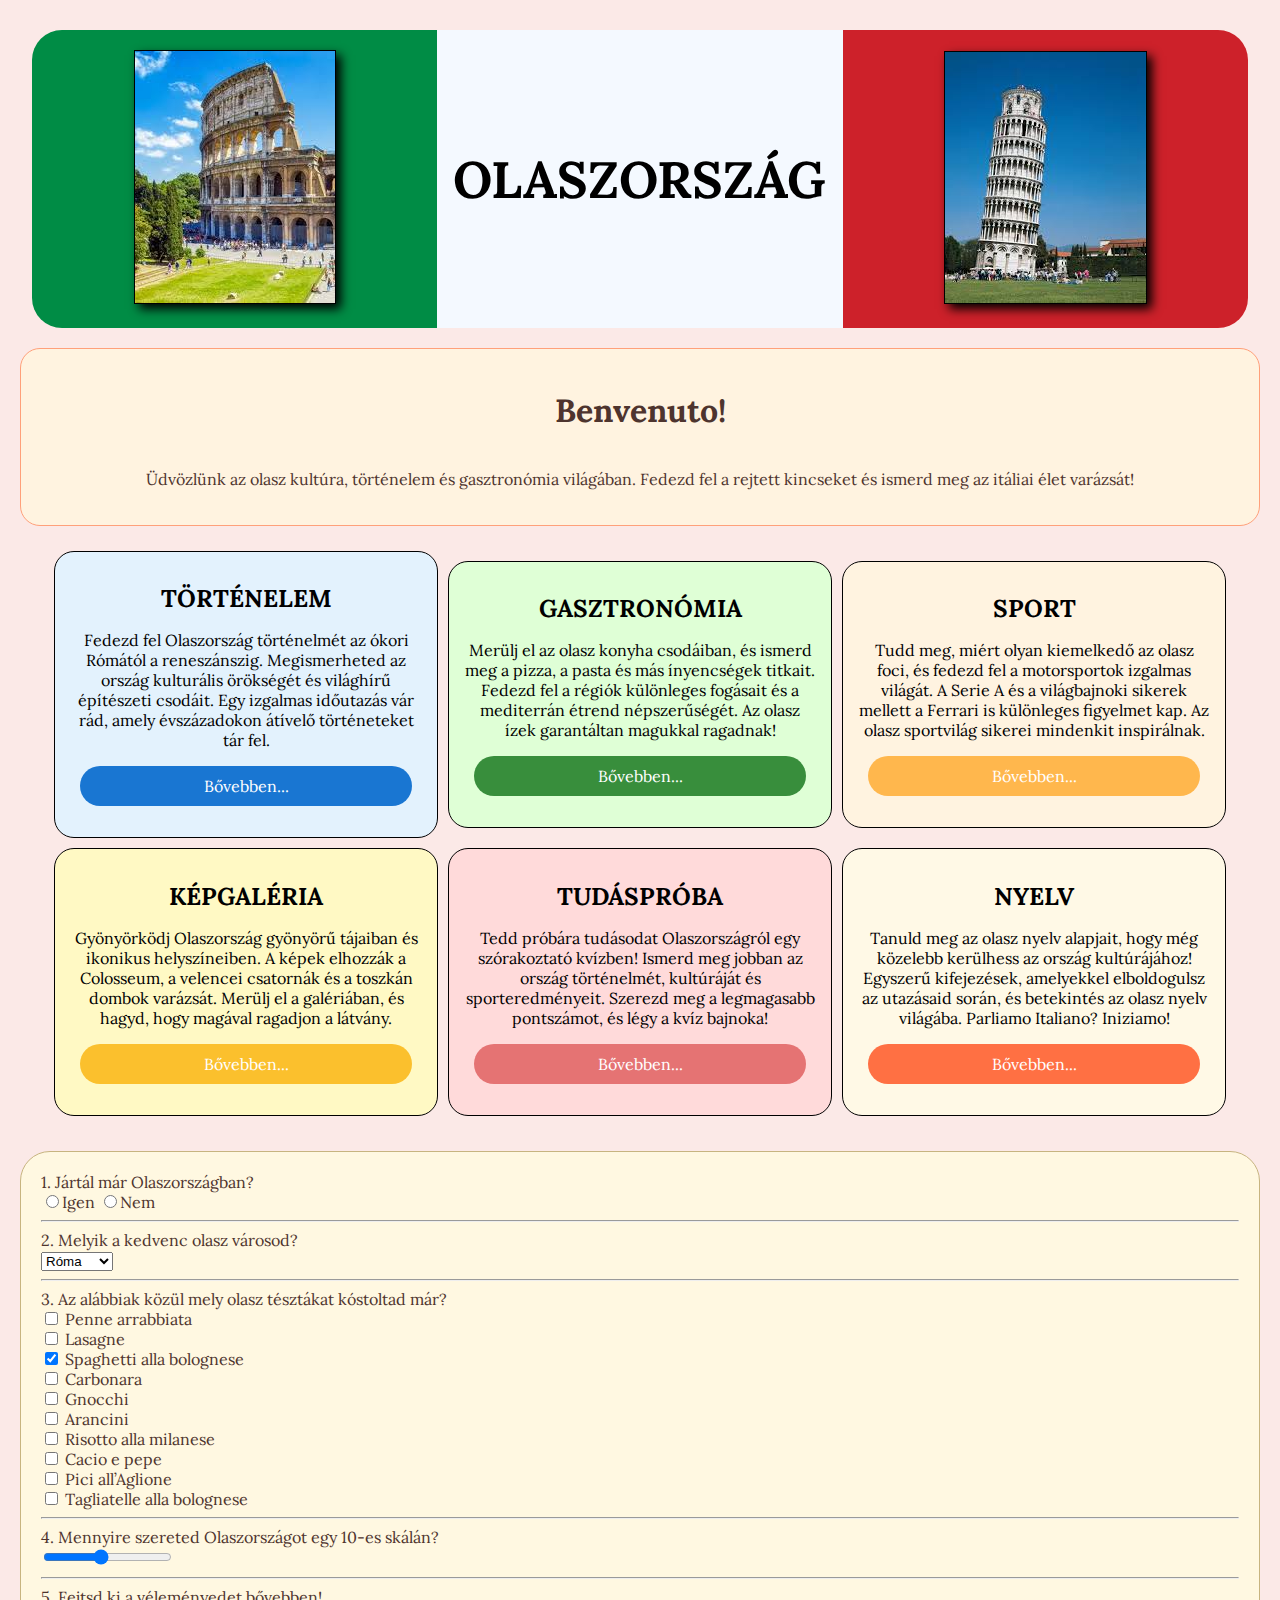
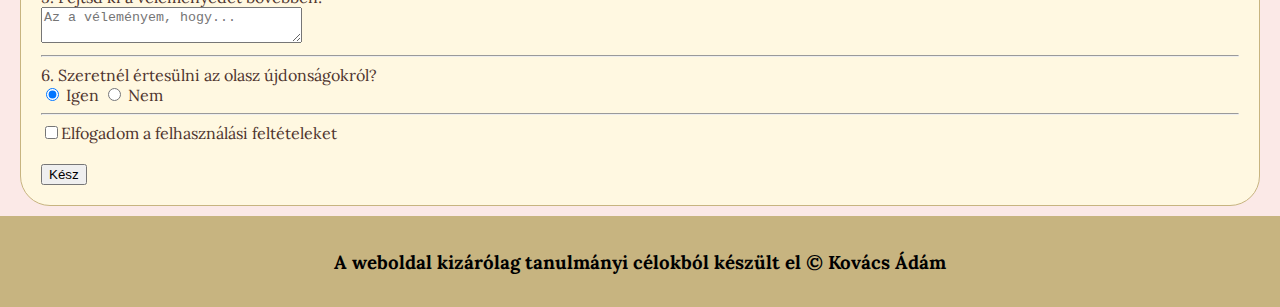
<file: index.html>
<!DOCTYPE html>
<html lang="hu">

<head>
    <meta charset="UTF-8">
    <meta name="viewport" content="width=device-width, initial-scale=1.0">
    <link rel="icon" href="favicon.ico" type="image/x-icon">
    <link rel="stylesheet" href="style.css">
    <link rel="stylesheet" href="https://fonts.googleapis.com/css?family=Lora">
    <script src="jquery-3.7.1.min.js"></script>
    <script src="jquery-validation-1.19.5/dist/jquery.validate.min.js"></script>
    <title>Viva l'Italia</title>
</head>

<body>
    <header>
        <table class="fej">
            <tr>
                <td class="zold"><img src="roma.jpg" class="kep" alt="Colosseum"></td>
                <td class="feher">
                    <h1>OLASZORSZÁG</h1>
                </td>
                <td class="piros"><img src="pisa.jpg" class="kep" alt="Pisai ferdetorony"></td>
            </tr>
        </table>
    </header>
    <div class="udvozles">
        <h1 class="valtozo"></h1>
        <p>Üdvözlünk az olasz kultúra, történelem és gasztronómia világában. Fedezd fel a rejtett kincseket és ismerd
            meg az itáliai élet varázsát!</p>
    </div>
    <article class="kontener">
        <div class="tori">
            <h1 class="cimek">TÖRTÉNELEM</h1>
            <p>
                Fedezd fel Olaszország történelmét az ókori Rómától a reneszánszig. Megismerheted az ország kulturális
                örökségét és világhírű építészeti csodáit. Egy izgalmas időutazás vár rád, amely évszázadokon átívelő
                történeteket tár fel.
            </p>
            <p id="tovabb1">
                <a href="tortenelem.html">Bővebben...</a>
            </p>
        </div>
        <div class="gasztro">
            <h1 class="cimek">GASZTRONÓMIA</h1>
            <p>
                Merülj el az olasz konyha csodáiban, és ismerd meg a pizza, a pasta és más ínyencségek titkait. Fedezd
                fel a régiók különleges fogásait és a mediterrán étrend népszerűségét. Az olasz ízek garantáltan
                magukkal ragadnak!
            </p>
            <p id="tovabb2">
                <a href="gasztronomia.html">Bővebben...</a>
            </p>
        </div>
        <div class="sport">
            <h1 class="cimek">SPORT</h1>
            <p>
                Tudd meg, miért olyan kiemelkedő az olasz foci, és fedezd fel a motorsportok izgalmas világát. A Serie A
                és a világbajnoki sikerek mellett a Ferrari is különleges figyelmet kap. Az olasz sportvilág sikerei
                mindenkit inspirálnak.
            </p>
            <p id="tovabb3">
                <a href="sport.html">Bővebben...</a>
            </p>
        </div>
        <div class="kepek">
            <h1 class="cimek">KÉPGALÉRIA</h1>
            <p>
                Gyönyörködj Olaszország gyönyörű tájaiban és ikonikus helyszíneiben. A képek elhozzák a Colosseum, a
                velencei csatornák és a toszkán dombok varázsát. Merülj el a galériában, és hagyd, hogy magával ragadjon
                a látvány.
            </p>
            <p id="tovabb4">
                <a href="galeria.html">Bővebben...</a>
            </p>
        </div>
        <div class="quiz">
            <h1 class="cimek">TUDÁSPRÓBA</h1>
            <p>
                Tedd próbára tudásodat Olaszországról egy szórakoztató kvízben! Ismerd meg jobban az ország történelmét,
                kultúráját és sporteredményeit. Szerezd meg a legmagasabb pontszámot, és légy a kvíz bajnoka!
            </p>
            <p id="tovabb5">
                <a href="quiz.html">Bővebben...</a>
            </p>
        </div>
        <div class="nyelv">
            <h1 class="cimek">NYELV</h1>
            <p>
                Tanuld meg az olasz nyelv alapjait, hogy még közelebb kerülhess az ország kultúrájához! Egyszerű
                kifejezések, amelyekkel elboldogulsz az utazásaid során, és betekintés az olasz nyelv világába.
                Parliamo Italiano? Iniziamo!
            </p>
            <p id="tovabb6">
                <a href="nyelv.html">Bővebben...</a>
            </p>
        </div>
    </article>
    <article class="tartalom">
        <form method="post" action="https://rf.uni-corvinus.hu/webfejlesztes/receive.php" name="myform" novalidate>
            <div>1. Jártál már Olaszországban?<br>
            <input name="voltamolaszban" type="radio" id="igen1" value="igen"><label for="igen1">Igen</label>
            <input name="voltamolaszban" type="radio" id="nem1" value="nem"><label for="nem1">Nem</label>
            </div><div></div>
            <hr>
            <div><label for="varosok">2. Melyik a kedvenc olasz városod?</label><br>
            <select name="varosok" id="varosok" size="1">
                <option>Róma</option>
                <option>Assisi</option>
                <option>Milánó</option>
                <option>Nápoly</option>
                <option>Torinó</option>
                <option>Palermó</option>
                <option>Bologna</option>
                <option>Verona</option>
                <option>Firenze</option>
                <option>Velence</option>
            </select></div>
            <div>
            <hr> 3. Az alábbiak közül mely olasz tésztákat kóstoltad már?<br>
            <input type="checkbox" name="arrabbiata" id="arrabbiata">
            <label for="arrabbiata">Penne arrabbiata</label><br>
            <input type="checkbox" name="lasagne" id="lasagne">
            <label for="lasagne">Lasagne</label><br>
            <input type="checkbox" name="bolognai" id="bolognai" checked>
            <label for="bolognai">Spaghetti alla bolognese</label><br>
            <input type="checkbox" name="carbonara" id="carbonara">
            <label for="carbonara">Carbonara</label><br>
            <input type="checkbox" name="gnocchi" id="gnocchi">
            <label for="gnocchi">Gnocchi</label><br>
            <input type="checkbox" name="arancini" id="arancini">
            <label for="arancini">Arancini</label><br>
            <input type="checkbox" name="risotto" id="risotto">
            <label for="risotto">Risotto alla milanese</label><br>
            <input type="checkbox" name="borsos" id="borsos">
            <label for="borsos">Cacio e pepe</label><br>
            <input type="checkbox" name="aglione" id="aglione">
            <label for="aglione">Pici all’Aglione</label><br>
            <input type="checkbox" name="tagliatelle" id="tagliatelle">
            <label for="tagliatelle">Tagliatelle alla bolognese</label></div>
            <hr>    
            <div>
            <label for="csuszka">4. Mennyire szereted Olaszországot egy 10-es skálán?</label><br>
            <input type="range" max="10" min="1" step="1" value="5" name="csuszka" id="csuszka"></div>
            <hr>
            <div>
            <label for="velemeny">5. Fejtsd ki a véleményedet bővebben!</label> <br>
            <textarea placeholder="Az a véleményem, hogy..." id="velemeny" name="velemeny" cols="30"></textarea>
            </div><div></div>
            <hr>
            <div>6. Szeretnél értesülni az olasz újdonságokról?<br>
            <input name="ertesites" type="radio" id="igen2" value="igen" checked>
            <label for="igen2">Igen</label>
            <input name="ertesites" type="radio" id="nem2" value="nem">
            <label for="nem2">Nem</label></div>
            <div id="plusz1" class="rejtett"><hr><label for="veznev">7. Vezetéknév:</label> <br>
                <input placeholder="Kovács" name="vnev" type="text" id="veznev">
                <br>
            </div>
            <div></div>
            <div id="plusz2" class="rejtett"><hr><label for="keresztnev">8. Keresztnév: </label><br>
                <input placeholder="Ádám" name="knev" type="text" id="keresztnev">
                <br>
            </div>
            <div></div>
            <div id="plusz3" class="rejtett"><hr><label for="teloszam">9. Telefonszám</label> (pl.:+36 20 413 4671): <br>
                <input pattern="+36 [0-9]{2} [0-9]{3} [0-9]{4}" name="tszam" type="tel" id="teloszam">
            </div>
            <div></div>
            <div id="plusz4" class="rejtett"><hr><label for="email">10. E-mail cím:</label><br>
                <input placeholder="adam.kovacs3@stud.uni-corvinus.hu" name="email" type="email" size="30"
                    id="email"><br>
            </div>
            <div></div>
            <div id="plusz5" class="rejtett"><hr><label for="datum">11. Születési dátum</label><br>
                <input name="datum" type="date" id="datum"><br>
            </div>
            <div></div>
            <div><hr><input type="checkbox" id="elfogad" value="igen" name="elfogad"><label for="elfogad">Elfogadom a felhasználási feltételeket</label></div>
            <div></div>
            <br>
            <input type="button" value="Kész" id="formos">
            <input class="rejtett" type="submit" value="Elküldés" id="vegso">
        </form>
    </article>
    <footer>
        <h3>A weboldal kizárólag tanulmányi célokból készült el © Kovács Ádám</h3>
    </footer>
    <script src="urlap.js"></script>
</body>

</html>
</file>
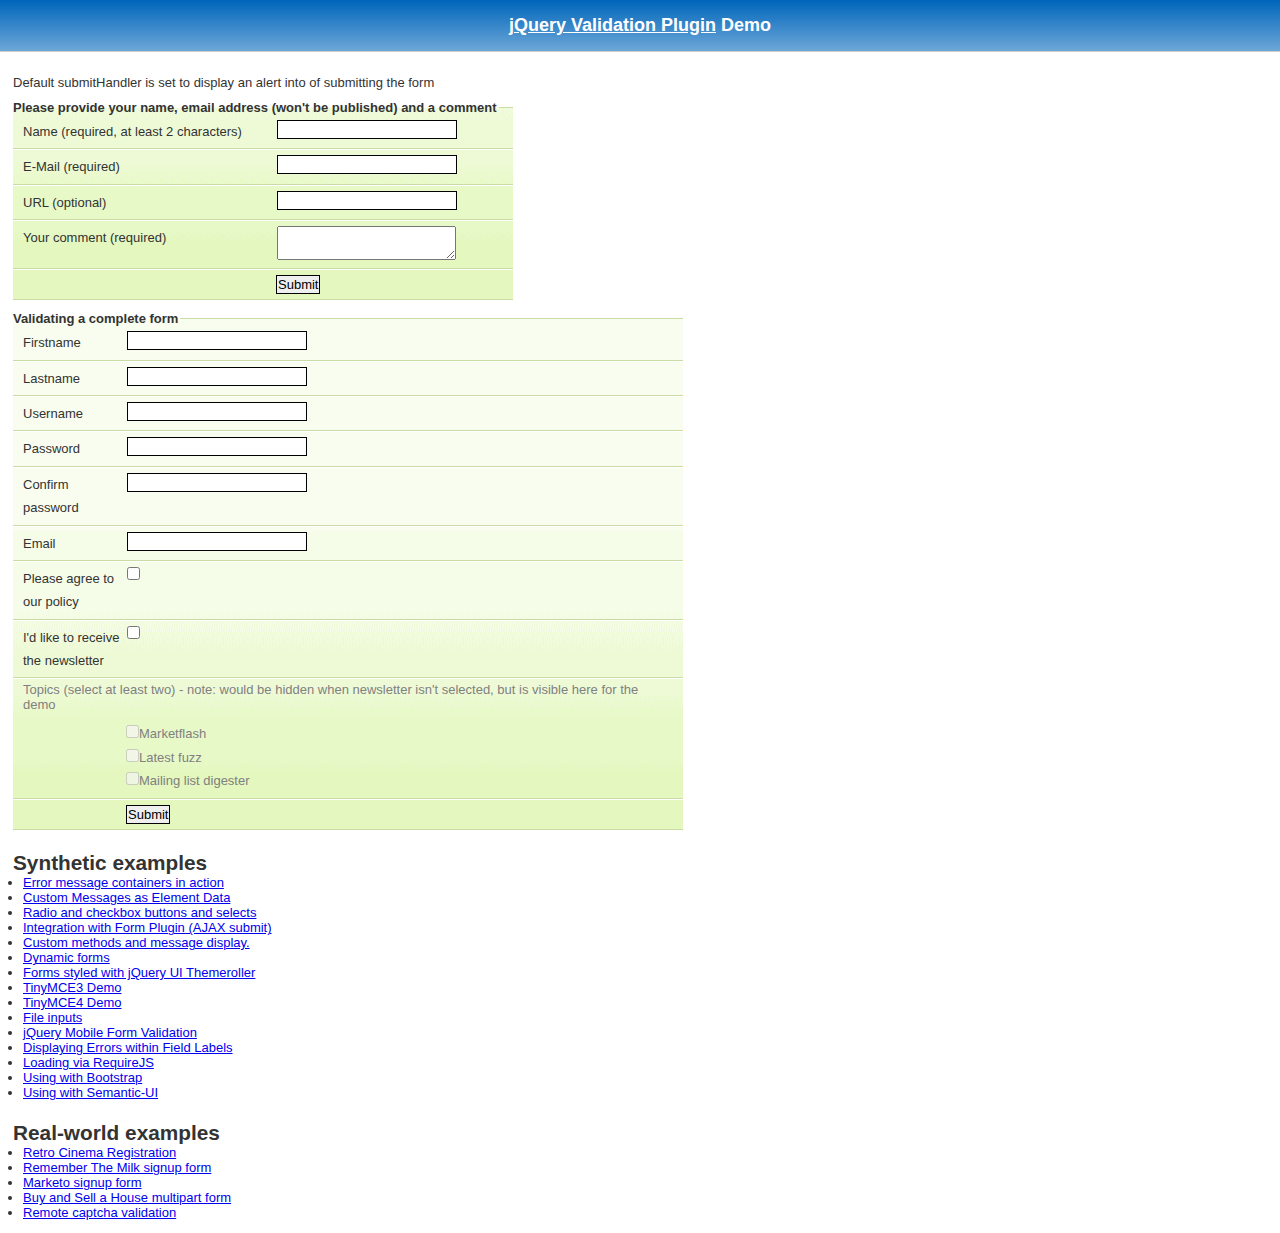
<file: jquery-validation-1.19.5/demo/index.html>
<!DOCTYPE html>
<html lang="en">
<head>
	<meta charset="utf-8">
	<title>jQuery validation plug-in - main demo</title>
	<link rel="stylesheet" href="css/screen.css">
	<script src="../lib/jquery.js"></script>
	<script src="../dist/jquery.validate.js"></script>
	<script>
	$.validator.setDefaults({
		submitHandler: function() {
			alert("submitted!");
		}
	});

	$().ready(function() {
		// validate the comment form when it is submitted
		$("#commentForm").validate();

		// validate signup form on keyup and submit
		$("#signupForm").validate({
			rules: {
				firstname: "required",
				lastname: "required",
				username: {
					required: true,
					minlength: 2
				},
				password: {
					required: true,
					minlength: 5
				},
				confirm_password: {
					required: true,
					minlength: 5,
					equalTo: "#password"
				},
				email: {
					required: true,
					email: true
				},
				topic: {
					required: "#newsletter:checked",
					minlength: 2
				},
				agree: "required"
			},
			messages: {
				firstname: "Please enter your firstname",
				lastname: "Please enter your lastname",
				username: {
					required: "Please enter a username",
					minlength: "Your username must consist of at least 2 characters"
				},
				password: {
					required: "Please provide a password",
					minlength: "Your password must be at least 5 characters long"
				},
				confirm_password: {
					required: "Please provide a password",
					minlength: "Your password must be at least 5 characters long",
					equalTo: "Please enter the same password as above"
				},
				email: "Please enter a valid email address",
				agree: "Please accept our policy",
				topic: "Please select at least 2 topics"
			}
		});

		// propose username by combining first- and lastname
		$("#username").focus(function() {
			var firstname = $("#firstname").val();
			var lastname = $("#lastname").val();
			if (firstname && lastname && !this.value) {
				this.value = firstname + "." + lastname;
			}
		});

		//code to hide topic selection, disable for demo
		var newsletter = $("#newsletter");
		// newsletter topics are optional, hide at first
		var inital = newsletter.is(":checked");
		var topics = $("#newsletter_topics")[inital ? "removeClass" : "addClass"]("gray");
		var topicInputs = topics.find("input").attr("disabled", !inital);
		// show when newsletter is checked
		newsletter.click(function() {
			topics[this.checked ? "removeClass" : "addClass"]("gray");
			topicInputs.attr("disabled", !this.checked);
		});
	});
	</script>
	<style>
	#commentForm {
		width: 500px;
	}
	#commentForm label {
		width: 250px;
	}
	#commentForm label.error, #commentForm input.submit {
		margin-left: 253px;
	}
	#signupForm {
		width: 670px;
	}
	#signupForm label.error {
		margin-left: 10px;
		width: auto;
		display: inline;
	}
	#newsletter_topics label.error {
		display: none;
		margin-left: 103px;
	}
	</style>
</head>
<body>
<h1 id="banner"><a href="https://jqueryvalidation.org/">jQuery Validation Plugin</a> Demo</h1>
<div id="main">
	<p>Default submitHandler is set to display an alert into of submitting the form</p>
	<form class="cmxform" id="commentForm" method="get" action="">
		<fieldset>
			<legend>Please provide your name, email address (won't be published) and a comment</legend>
			<p>
				<label for="cname">Name (required, at least 2 characters)</label>
				<input id="cname" name="name" minlength="2" type="text" required>
			</p>
			<p>
				<label for="cemail">E-Mail (required)</label>
				<input id="cemail" type="email" name="email" required>
			</p>
			<p>
				<label for="curl">URL (optional)</label>
				<input id="curl" type="url" name="url">
			</p>
			<p>
				<label for="ccomment">Your comment (required)</label>
				<textarea id="ccomment" name="comment" required></textarea>
			</p>
			<p>
				<input class="submit" type="submit" value="Submit">
			</p>
		</fieldset>
	</form>
	<form class="cmxform" id="signupForm" method="get" action="">
		<fieldset>
			<legend>Validating a complete form</legend>
			<p>
				<label for="firstname">Firstname</label>
				<input id="firstname" name="firstname" type="text">
			</p>
			<p>
				<label for="lastname">Lastname</label>
				<input id="lastname" name="lastname" type="text">
			</p>
			<p>
				<label for="username">Username</label>
				<input id="username" name="username" type="text">
			</p>
			<p>
				<label for="password">Password</label>
				<input id="password" name="password" type="password">
			</p>
			<p>
				<label for="confirm_password">Confirm password</label>
				<input id="confirm_password" name="confirm_password" type="password">
			</p>
			<p>
				<label for="email">Email</label>
				<input id="email" name="email" type="email">
			</p>
			<p>
				<label for="agree">Please agree to our policy</label>
				<input type="checkbox" class="checkbox" id="agree" name="agree">
			</p>
			<p>
				<label for="newsletter">I'd like to receive the newsletter</label>
				<input type="checkbox" class="checkbox" id="newsletter" name="newsletter">
			</p>
			<fieldset id="newsletter_topics">
				<legend>Topics (select at least two) - note: would be hidden when newsletter isn't selected, but is visible here for the demo</legend>
				<label for="topic_marketflash">
					<input type="checkbox" id="topic_marketflash" value="marketflash" name="topic">Marketflash
				</label>
				<label for="topic_fuzz">
					<input type="checkbox" id="topic_fuzz" value="fuzz" name="topic">Latest fuzz
				</label>
				<label for="topic_digester">
					<input type="checkbox" id="topic_digester" value="digester" name="topic">Mailing list digester
				</label>
				<label for="topic" class="error">Please select at least two topics you'd like to receive.</label>
			</fieldset>
			<p>
				<input class="submit" type="submit" value="Submit">
			</p>
		</fieldset>
	</form>
	<h3>Synthetic examples</h3>
	<ul>
		<li><a href="errorcontainer-demo.html">Error message containers in action</a>
		</li>
		<li><a href="custom-messages-data-demo.html">Custom Messages as Element Data</a>
		</li>
		<li><a href="radio-checkbox-select-demo.html">Radio and checkbox buttons and selects</a>
		</li>
		<li><a href="ajaxSubmit-integration-demo.html">Integration with Form Plugin (AJAX submit)</a>
		</li>
		<li><a href="custom-methods-demo.html">Custom methods and message display.</a>
		</li>
		<li><a href="dynamic-totals.html">Dynamic forms</a>
		</li>
		<li><a href="themerollered.html">Forms styled with jQuery UI Themeroller</a>
		</li>
		<li><a href="tinymce/">TinyMCE3 Demo</a>
		</li>
		<li><a href="tinymce4/">TinyMCE4 Demo</a>
		</li>
		<li><a href="file_input.html">File inputs</a>
		</li>
		<li><a href="jquerymobile.html">jQuery Mobile Form Validation</a>
		</li>
		<li><a href="errors-within-labels.html">Displaying Errors within Field Labels</a>
		</li>
		<li><a href="requirejs/index.html">Loading via RequireJS</a>
		</li>
		<li><a href="bootstrap/index.html">Using with Bootstrap</a>
		</li>
		<li><a href="semantic-ui/index.html">Using with Semantic-UI</a>
		</li>
	</ul>
	<h3>Real-world examples</h3>
	<ul>
		<li><a href="cinema/">Retro Cinema Registration</a></li>
		<li><a href="milk/">Remember The Milk signup form</a></li>
		<li><a href="marketo/">Marketo signup form</a></li>
		<li><a href="multipart/">Buy and Sell a House multipart form</a></li>
		<li><a href="captcha/">Remote captcha validation</a></li>
	</ul>
</div>
</body>
</html>
</file>
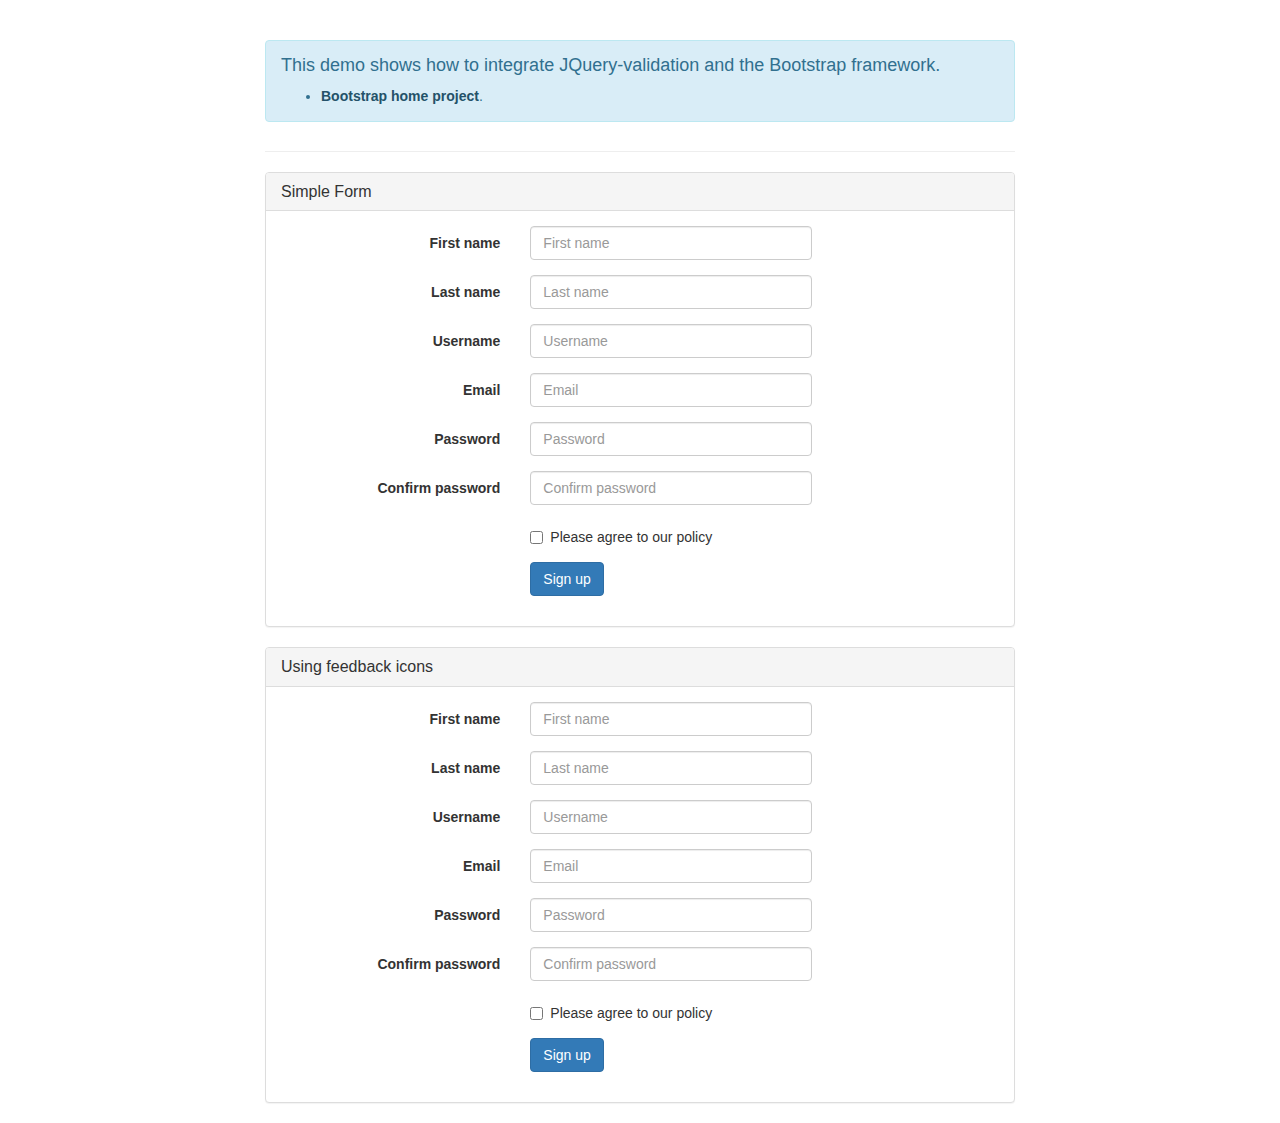
<file: jquery-validation-1.19.5/demo/bootstrap/index.html>
<!DOCTYPE html>
<html>
<head>
	<title>JQuery-validation demo | Bootstrap</title>

	<link rel="stylesheet" href="https://maxcdn.bootstrapcdn.com/bootstrap/3.3.5/css/bootstrap.min.css" />

	<script type="text/javascript" src="../../lib/jquery-1.11.1.js"></script>
	<script type="text/javascript" src="../../dist/jquery.validate.js"></script>
</head>
<body>
	<div class="container">
		<div class="row">
			<div class="col-sm-8 col-sm-offset-2">
				<div class="page-header">
					<div class="alert alert-info" role="alert">
						<h4>This demo shows how to integrate JQuery-validation and the Bootstrap framework.</h4>
						<ul>
							<li><a href="https://getbootstrap.com/" class="alert-link">Bootstrap home project</a>.</li>
						</ul>
					</div>
				</div>

				<div class="panel panel-default">
					<div class="panel-heading">
						<h3 class="panel-title">Simple Form</h3>
					</div>
					<div class="panel-body">
						<form id="signupForm" method="post" class="form-horizontal" action="">
							<div class="form-group">
								<label class="col-sm-4 control-label" for="firstname">First name</label>
								<div class="col-sm-5">
									<input type="text" class="form-control" id="firstname" name="firstname" placeholder="First name" />
								</div>
							</div>

							<div class="form-group">
								<label class="col-sm-4 control-label" for="lastname">Last name</label>
								<div class="col-sm-5">
									<input type="text" class="form-control" id="lastname" name="lastname" placeholder="Last name" />
								</div>
							</div>

							<div class="form-group">
								<label class="col-sm-4 control-label" for="username">Username</label>
								<div class="col-sm-5">
									<input type="text" class="form-control" id="username" name="username" placeholder="Username" />
								</div>
							</div>

							<div class="form-group">
								<label class="col-sm-4 control-label" for="email">Email</label>
								<div class="col-sm-5">
									<input type="text" class="form-control" id="email" name="email" placeholder="Email" />
								</div>
							</div>

							<div class="form-group">
								<label class="col-sm-4 control-label" for="password">Password</label>
								<div class="col-sm-5">
									<input type="password" class="form-control" id="password" name="password" placeholder="Password" />
								</div>
							</div>

							<div class="form-group">
								<label class="col-sm-4 control-label" for="confirm_password">Confirm password</label>
								<div class="col-sm-5">
									<input type="password" class="form-control" id="confirm_password" name="confirm_password" placeholder="Confirm password" />
								</div>
							</div>

							<div class="form-group">
								<div class="col-sm-5 col-sm-offset-4">
									<div class="checkbox">
										<label>
											<input type="checkbox" id="agree" name="agree" value="agree" />Please agree to our policy
										</label>
									</div>
								</div>
							</div>

							<div class="form-group">
								<div class="col-sm-9 col-sm-offset-4">
									<button type="submit" class="btn btn-primary" name="signup" value="Sign up">Sign up</button>
								</div>
							</div>
						</form>
					</div>
				</div>

				<div class="panel panel-default">
					<div class="panel-heading">
						<h3 class="panel-title">Using feedback icons</h3>
					</div>
					<div class="panel-body">
						<form id="signupForm1" method="post" class="form-horizontal" action="">
							<div class="form-group">
								<label class="col-sm-4 control-label" for="firstname1">First name</label>
								<div class="col-sm-5">
									<input type="text" class="form-control" id="firstname1" name="firstname1" placeholder="First name" />
								</div>
							</div>

							<div class="form-group">
								<label class="col-sm-4 control-label" for="lastname1">Last name</label>
								<div class="col-sm-5">
									<input type="text" class="form-control" id="lastname1" name="lastname1" placeholder="Last name" />
								</div>
							</div>

							<div class="form-group">
								<label class="col-sm-4 control-label" for="username1">Username</label>
								<div class="col-sm-5">
									<input type="text" class="form-control" id="username1" name="username1" placeholder="Username" />
								</div>
							</div>

							<div class="form-group">
								<label class="col-sm-4 control-label" for="email1">Email</label>
								<div class="col-sm-5">
									<input type="text" class="form-control" id="email1" name="email1" placeholder="Email" />
								</div>
							</div>

							<div class="form-group">
								<label class="col-sm-4 control-label" for="password1">Password</label>
								<div class="col-sm-5">
									<input type="password" class="form-control" id="password1" name="password1" placeholder="Password" />
								</div>
							</div>

							<div class="form-group">
								<label class="col-sm-4 control-label" for="confirm_password1">Confirm password</label>
								<div class="col-sm-5">
									<input type="password" class="form-control" id="confirm_password1" name="confirm_password1" placeholder="Confirm password" />
								</div>
							</div>

							<div class="form-group">
								<div class="col-sm-5 col-sm-offset-4">
									<div class="checkbox">
										<label>
											<input type="checkbox" id="agree1" name="agree1" value="agree" />Please agree to our policy
										</label>
									</div>
								</div>
							</div>

							<div class="form-group">
								<div class="col-sm-9 col-sm-offset-4">
									<button type="submit" class="btn btn-primary" name="signup1" value="Sign up">Sign up</button>
								</div>
							</div>
						</form>
					</div>
				</div>
			</div>
		</div>
	</div>
	<script type="text/javascript">
		$.validator.setDefaults( {
			submitHandler: function () {
				alert( "submitted!" );
			}
		} );

		$( document ).ready( function () {
			$( "#signupForm" ).validate( {
				rules: {
					firstname: "required",
					lastname: "required",
					username: {
						required: true,
						minlength: 2
					},
					password: {
						required: true,
						minlength: 5
					},
					confirm_password: {
						required: true,
						minlength: 5,
						equalTo: "#password"
					},
					email: {
						required: true,
						email: true
					},
					agree: "required"
				},
				messages: {
					firstname: "Please enter your firstname",
					lastname: "Please enter your lastname",
					username: {
						required: "Please enter a username",
						minlength: "Your username must consist of at least 2 characters"
					},
					password: {
						required: "Please provide a password",
						minlength: "Your password must be at least 5 characters long"
					},
					confirm_password: {
						required: "Please provide a password",
						minlength: "Your password must be at least 5 characters long",
						equalTo: "Please enter the same password as above"
					},
					email: "Please enter a valid email address",
					agree: "Please accept our policy"
				},
				errorElement: "em",
				errorPlacement: function ( error, element ) {
					// Add the `help-block` class to the error element
					error.addClass( "help-block" );

					if ( element.prop( "type" ) === "checkbox" ) {
						error.insertAfter( element.parent( "label" ) );
					} else {
						error.insertAfter( element );
					}
				},
				highlight: function ( element, errorClass, validClass ) {
					$( element ).parents( ".col-sm-5" ).addClass( "has-error" ).removeClass( "has-success" );
				},
				unhighlight: function (element, errorClass, validClass) {
					$( element ).parents( ".col-sm-5" ).addClass( "has-success" ).removeClass( "has-error" );
				}
			} );

			$( "#signupForm1" ).validate( {
				rules: {
					firstname1: "required",
					lastname1: "required",
					username1: {
						required: true,
						minlength: 2
					},
					password1: {
						required: true,
						minlength: 5
					},
					confirm_password1: {
						required: true,
						minlength: 5,
						equalTo: "#password1"
					},
					email1: {
						required: true,
						email: true
					},
					agree1: "required"
				},
				messages: {
					firstname1: "Please enter your firstname",
					lastname1: "Please enter your lastname",
					username1: {
						required: "Please enter a username",
						minlength: "Your username must consist of at least 2 characters"
					},
					password1: {
						required: "Please provide a password",
						minlength: "Your password must be at least 5 characters long"
					},
					confirm_password1: {
						required: "Please provide a password",
						minlength: "Your password must be at least 5 characters long",
						equalTo: "Please enter the same password as above"
					},
					email1: "Please enter a valid email address",
					agree1: "Please accept our policy"
				},
				errorElement: "em",
				errorPlacement: function ( error, element ) {
					// Add the `help-block` class to the error element
					error.addClass( "help-block" );

					// Add `has-feedback` class to the parent div.form-group
					// in order to add icons to inputs
					element.parents( ".col-sm-5" ).addClass( "has-feedback" );

					if ( element.prop( "type" ) === "checkbox" ) {
						error.insertAfter( element.parent( "label" ) );
					} else {
						error.insertAfter( element );
					}

					// Add the span element, if doesn't exists, and apply the icon classes to it.
					if ( !element.next( "span" )[ 0 ] ) {
						$( "<span class='glyphicon glyphicon-remove form-control-feedback'></span>" ).insertAfter( element );
					}
				},
				success: function ( label, element ) {
					// Add the span element, if doesn't exists, and apply the icon classes to it.
					if ( !$( element ).next( "span" )[ 0 ] ) {
						$( "<span class='glyphicon glyphicon-ok form-control-feedback'></span>" ).insertAfter( $( element ) );
					}
				},
				highlight: function ( element, errorClass, validClass ) {
					$( element ).parents( ".col-sm-5" ).addClass( "has-error" ).removeClass( "has-success" );
					$( element ).next( "span" ).addClass( "glyphicon-remove" ).removeClass( "glyphicon-ok" );
				},
				unhighlight: function ( element, errorClass, validClass ) {
					$( element ).parents( ".col-sm-5" ).addClass( "has-success" ).removeClass( "has-error" );
					$( element ).next( "span" ).addClass( "glyphicon-ok" ).removeClass( "glyphicon-remove" );
				}
			} );
		} );
	</script>
</body>
</html>
</file>
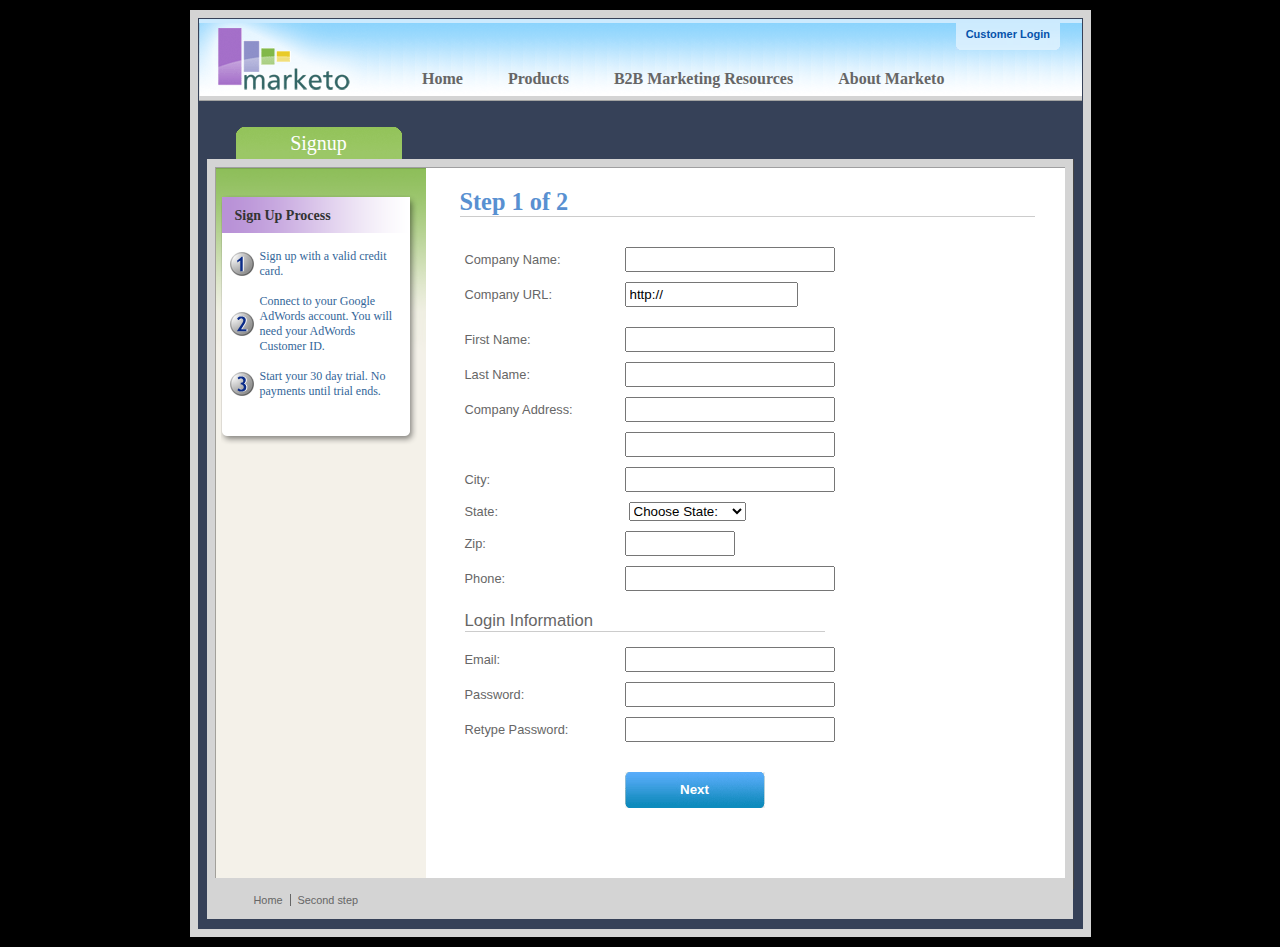
<file: jquery-validation-1.19.5/demo/marketo/index.html>
<!DOCTYPE html>
<html lang="en">
<head>
	<meta charset="utf-8">
	<title>Subscription Signup | Marketo</title>
	<script src="../../lib/jquery.js"></script>
	<script src="../../lib/jquery.mockjax.js"></script>
	<script src="../../dist/jquery.validate.js"></script>
	<script src="jquery.maskedinput.js"></script>
	<script src="mktSignup.js"></script>
	<link rel="stylesheet" href="stylesheet.css">
</head>
<body>
<!-- start page wrapper -->
<div id="letterbox">
	<!-- start header container -->
	<div id="header-background">
		<div class="nav-global-container">
			<div class="login">
				<a href="#">
					<span></span>Customer Login</a>
			</div>
			<div class="logo">
				<a href="#">
					<img src="images/logo_marketo.gif" width="168" height="73" alt="Marketo">
				</a>
			</div>
			<div class="nav-global">
				<ul>
					<li>
						<a href="#" class="nav-g01">
							<span></span>Home</a>
					</li>
					<li>
						<a href="#" class="nav-g02">
							<span></span>Products</a>
					</li>
					<li>
						<a href="#" class="nav-g04">
							<span></span>B2B Marketing Resources</a>
					</li>
					<li>
						<a href="#" class="nav-g05">
							<span></span>About Marketo</a>
					</li>
				</ul>
			</div>
		</div>
	</div>
	<!-- end header container -->
	<div class="line-grey-tier"></div>
	<!-- start page container 2 div-->
	<div id="page-container" class="resize">
		<div id="page-content-inner" class="resize">
			<!-- start col-main -->
			<div id="col-main" class="resize" style="">
				<!-- start main content -->
				<div class="main-content resize">
					<div class="action-container" style="display:none;"></div>
					<h1>Step 1 of 2</h1>
					<p>
					</p>
					<br clear="all">
					<div>
						<form id="profileForm" type="actionForm" action="step2.htm" method="get">
							<div class="error" style="display:none;">
								<img src="images/warning.gif" alt="Warning!" width="24" height="24" style="float:left; margin: -5px 10px 0px 0px;">
								<span></span>.
								<br clear="all">
							</div>
							<table cellpadding="0" cellspacing="0" border="0">
								<tr>
									<td class="label">
										<label for="co_name">Company Name:</label>
									</td>
									<td class="field">
										<input id="co_name" class="required" maxlength="40" name="co_name" size="20" type="text" tabindex="1" value="">
									</td>
								</tr>
								<tr>
									<td class="label">
										<label for="co_url">Company URL:</label>
									</td>
									<td class="field">
										<input id="co_url" class="required defaultInvalid url" maxlength="40" name="co_url" style="width:163px" type="text" tabindex="2" value="http://">
									</td>
								</tr>
								<tr>
									<td>
									<td>
								</tr>
								<tr>
									<td class="label">
										<label for="first_name">First Name:</label>
									</td>
									<td class="field">
										<input id="first_name" class="required" maxlength="40" name="first_name" size="20" type="text" tabindex="3" value="">
									</td>
								</tr>
								<tr>
									<td class="label">
										<label for="last_name">Last Name:</label>
									</td>
									<td class="field">
										<input id="last_name" class="required" maxlength="40" name="last_name" size="20" type="text" tabindex="4" value="">
									</td>
								</tr>
								<tr>
									<td class="label">
										<label for="address1">Company Address:</label>
									</td>
									<td class="field">
										<input maxlength="40" class="required" name="address1" size="20" type="text" tabindex="5" value="">
									</td>
								</tr>
								<tr>
									<td class="label"></td>
									<td class="field">
										<input maxlength="40" name="address2" size="20" type="text" tabindex="6" value="">
									</td>
								</tr>
								<tr>
									<td class="label">
										<label for="city">City:</label>
									</td>
									<td class="field">
										<input maxlength="40" class="required" name="city" size="20" type="text" tabindex="7" value="">
									</td>
								</tr>
								<tr>
									<td class="label">
										<label for="state">State:</label>
									</td>
									<td class="field">
										<select id="state" class="required" name="state" style="margin-left: 4px;" tabindex="8">
											<option value="">Choose State:</option>
											<option value="AL">Alabama</option>
											<option value="AK">Alaska</option>
											<option value="AZ">Arizona</option>
											<option value="AR">Arkansas</option>
											<option value="CA">California</option>
											<option value="CO">Colorado</option>
											<option value="CT">Connecticut</option>
											<option value="DE">Delaware</option>
											<option value="FL">Florida</option>
											<option value="GA">Georgia</option>
											<option value="HI">Hawaii</option>
											<option value="ID">Idaho</option>
											<option value="IL">Illinois</option>
											<option value="IN">Indiana</option>
											<option value="IA">Iowa</option>
											<option value="KS">Kansas</option>
											<option value="KY">Kentucky</option>
											<option value="LA">Louisiana</option>
											<option value="ME">Maine</option>
											<option value="MD">Maryland</option>
											<option value="MA">Massachusetts</option>
											<option value="MI">Michigan</option>
											<option value="MN">Minnesota</option>
											<option value="MS">Mississippi</option>
											<option value="MO">Missouri</option>
											<option value="MT">Montana</option>
											<option value="NE">Nebraska</option>
											<option value="NV">Nevada</option>
											<option value="NH">New Hampshire</option>
											<option value="NJ">New Jersey</option>
											<option value="NM">New Mexico</option>
											<option value="NY">New York</option>
											<option value="NC">North Carolina</option>
											<option value="ND">North Dakota</option>
											<option value="OH">Ohio</option>
											<option value="OK">Oklahoma</option>
											<option value="OR">Oregon</option>
											<option value="PA">Pennsylvania</option>
											<option value="RI">Rhode Island</option>
											<option value="SC">South Carolina</option>
											<option value="SD">South Dakota</option>
											<option value="TN">Tennessee</option>
											<option value="TX">Texas</option>
											<option value="UT">Utah</option>
											<option value="VT">Vermont</option>
											<option value="VA">Virginia</option>
											<option value="WA">Washington</option>
											<option value="WV">West Virginia</option>
											<option value="WI">Wisconsin</option>
											<option value="WY">Wyoming</option>
										</select>
									</td>
								</tr>
								<tr>
									<td class="label">
										<label for="zip">Zip:</label>
									</td>
									<td class="field">
										<input maxlength="10" name="zip" style="width: 100px" type="text" class="required zipcode" tabindex="9" value="">
									</td>
								</tr>
								<tr>
									<td class="label">
										<label for="phone">Phone:</label>
									</td>
									<td class="field">
										<input id="phone" maxlength="14" name="phone" type="text" class="required phone" tabindex="10" value="">
									</td>
								</tr>
								<tr>
									<td colspan="2">
										<h2 style="border-bottom: 1px solid #CCCCCC;">Login Information</h2>
									</td>
								</tr>
								<tr>
									<td class="label">
										<label for="email">Email:</label>
									</td>
									<td class="field">
										<input id="email" class="required email" remote="emails.action" maxlength="40" name="email" size="20" type="text" tabindex="11" value="">
									</td>
								</tr>
								<tr>
									<td class="label">
										<label for="password1">Password:</label>
									</td>
									<td class="field">
										<input id="password1" class="required password" maxlength="40" name="password1" size="20" type="password" tabindex="12" value="">
									</td>
								</tr>
								<tr>
									<td class="label">
										<label for="password2">Retype Password:</label>
									</td>
									<td class="field">
										<input id="password2" class="required" equalTo="#password1" maxlength="40" name="password2" size="20" type="password" tabindex="13" value="">
										<div class="formError"></div>
									</td>
								</tr>
								<tr>
									<td></td>
									<td>
										<div class="buttonSubmit">
											<span></span>
											<input class="formButton" type="submit" value="Next" style="width: 140px" tabindex="14">
										</div>
									</td>
								</tr>
							</table>
							<br>
							<br>
						</form>
						<br clear="all">
					</div>
				</div>
				<!-- end main content -->
				<br>
			</div>
			<!-- end col-main -->
			<!-- start left col -->
			<div id="col-left" class="nav-left-back empty resize" style="position: absolute; min-height: 450px;">
				<div class="col-left-header-tab" style="position: absolute;">Signup</div>
				<div class="nav-left"></div>
				<div class="left-nav-callout png" style="top: 15px; margin-bottom: 100px;">
					<img src="images/left-nav-callout-long.png" class="png" alt="">
					<h6>Sign Up Process</h6>
					<a style="background-image: url(images/step1-24.gif); font-weight: normal; text-decoration: none; cursor: default;">Sign up with a valid credit card.</a>
					<a style="background-image: url(images/step2-24.gif); font-weight: normal; text-decoration: none; cursor: default;">Connect to your Google AdWords account.  You will need your AdWords Customer ID.</a>
					<a style="background-image: url(images/step3-24.gif); font-weight: normal; text-decoration: none; cursor: default;">Start your 30 day trial.  No payments until trial ends.</a>
				</div>
				<div class="footerAddress">
					<b>Marketo Inc.</b>
					<br>1710 S. Amphlett Blvd.
					<br>San Mateo, CA 94402 USA
					<br>
				</div>
				<br clear="all">
			</div>
			<!-- end left col -->
		</div>
	</div>
	<!-- end page container 2 divs-->
	<div id="footer-container" align="center">
		<div class="footer">
			<ul>
				<li><a href="..">Home</a>
				</li>
				<li class="line-off"><a href="step2.htm">Second step</a>
				</li>
			</ul>
		</div>
	</div>
	<!-- end page wrapper -->
</div>
</body>
</html>
</file>
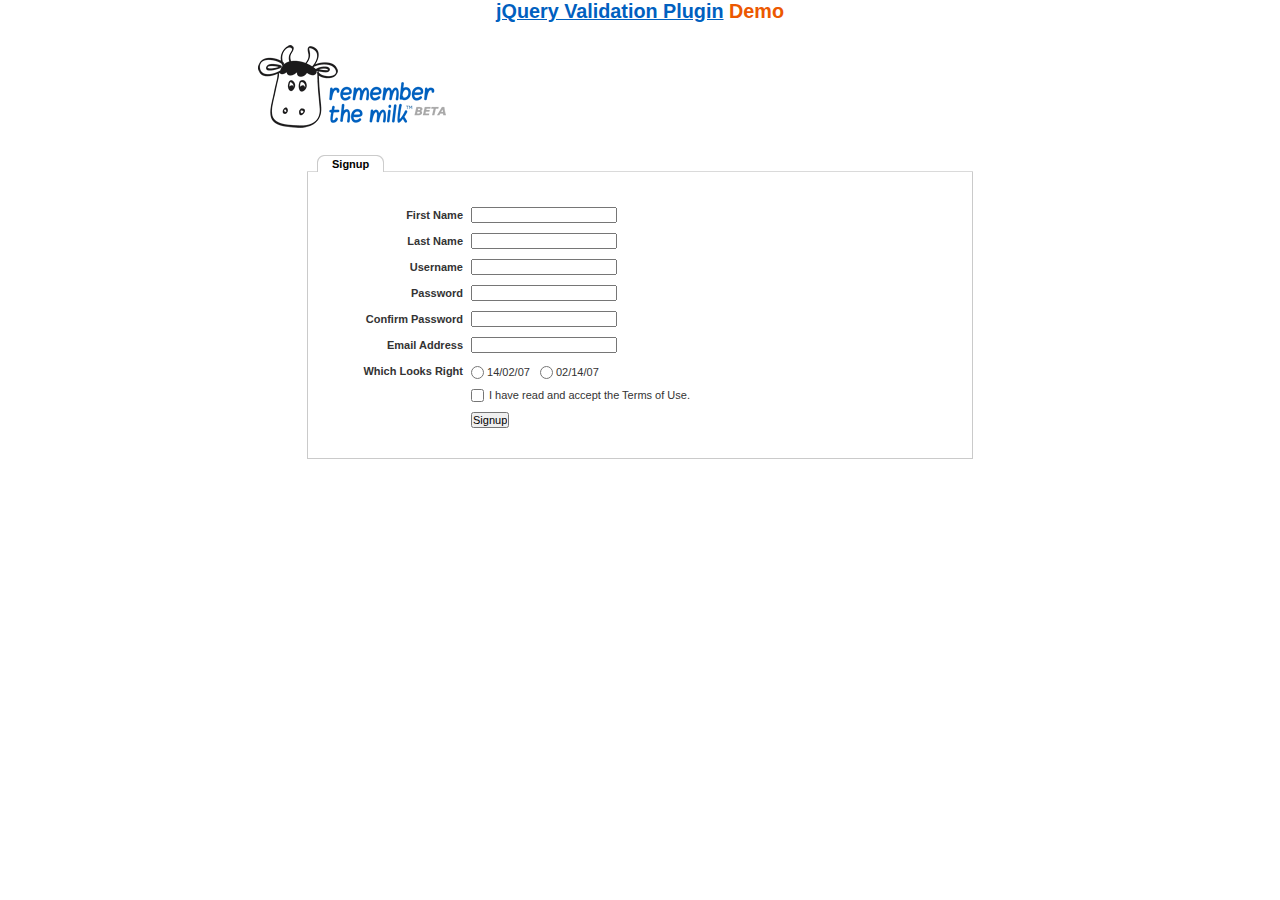
<file: jquery-validation-1.19.5/demo/milk/index.html>
<!DOCTYPE html>
<html lang="en">
<head>
	<meta charset="utf-8">
	<title>Remember The Milk signup form - jQuery Validate plugin demo - with friendly permission from the RTM team</title>
	<link rel="stylesheet" href="milk.css">
	<script src="../../lib/jquery.js"></script>
	<script src="../../lib/jquery.mockjax.js"></script>
	<script src="../../dist/jquery.validate.js"></script>
	<script>
	$(document).ready(function() {
		$.mockjax({
			url: "emails.action",
			response: function(settings) {
				var email = settings.data.email,
					emails = ["glen@marketo.com", "george@bush.gov", "me@god.com", "aboutface@cooper.com", "steam@valve.com", "bill@gates.com"];
				this.responseText = "true";
				if ($.inArray(email, emails) !== -1) {
					this.responseText = "false";
				}
			},
			responseTime: 500
		});

		$.mockjax({
			url: "users.action",
			response: function(settings) {
				var user = settings.data.username,
					users = ["asdf", "Peter", "Peter2", "George"];
				this.responseText = "true";
				if ($.inArray(user, users) !== -1) {
					this.responseText = "false";
				}
			},
			responseTime: 500
		});

		// validate signup form on keyup and submit
		var validator = $("#signupform").validate({
			rules: {
				firstname: "required",
				lastname: "required",
				username: {
					required: true,
					minlength: 2,
					remote: "users.action"
				},
				password: {
					required: true,
					minlength: 5
				},
				password_confirm: {
					required: true,
					minlength: 5,
					equalTo: "#password"
				},
				email: {
					required: true,
					email: true,
					remote: "emails.action"
				},
				dateformat: "required",
				terms: "required"
			},
			messages: {
				firstname: "Enter your firstname",
				lastname: "Enter your lastname",
				username: {
					required: "Enter a username",
					minlength: jQuery.validator.format("Enter at least {0} characters"),
					remote: jQuery.validator.format("{0} is already in use")
				},
				password: {
					required: "Provide a password",
					minlength: jQuery.validator.format("Enter at least {0} characters")
				},
				password_confirm: {
					required: "Repeat your password",
					minlength: jQuery.validator.format("Enter at least {0} characters"),
					equalTo: "Enter the same password as above"
				},
				email: {
					required: "Please enter a valid email address",
					minlength: "Please enter a valid email address",
					remote: jQuery.validator.format("{0} is already in use")
				},
				dateformat: "Choose your preferred dateformat",
				terms: " "
			},
			// the errorPlacement has to take the table layout into account
			errorPlacement: function(error, element) {
				if (element.is(":radio"))
					error.appendTo(element.parent().next().next());
				else if (element.is(":checkbox"))
					error.appendTo(element.next());
				else
					error.appendTo(element.parent().next());
			},
			// specifying a submitHandler prevents the default submit, good for the demo
			submitHandler: function() {
				alert("submitted!");
			},
			// set this class to error-labels to indicate valid fields
			success: function(label) {
				// set &nbsp; as text for IE
				label.html("&nbsp;").addClass("checked");
			},
			highlight: function(element, errorClass) {
				$(element).parent().next().find("." + errorClass).removeClass("checked");
			}
		});

		// propose username by combining first- and lastname
		$("#username").focus(function() {
			var firstname = $("#firstname").val();
			var lastname = $("#lastname").val();
			if (firstname && lastname && !this.value) {
				this.value = (firstname + "." + lastname).toLowerCase();
			}
		});
	});
	</script>
</head>
<body>
<h1 id="banner"><a href="https://jqueryvalidation.org/">jQuery Validation Plugin</a> Demo</h1>
<div id="main">
	<div id="content">
		<div id="header">
			<div id="headerlogo">
				<img src="milk.png" alt="Remember The Milk">
			</div>
		</div>
		<div style="clear: both;">
			<div></div>
		</div>
		<div class="content">
			<div id="signupbox">
				<div id="signuptab">
					<ul>
						<li id="signupcurrent"><a href=" ">Signup</a>
						</li>
					</ul>
				</div>
				<div id="signupwrap">
					<form id="signupform" autocomplete="off" method="get" action="">
						<table>
							<tr>
								<td class="label">
									<label id="lfirstname" for="firstname">First Name</label>
								</td>
								<td class="field">
									<input id="firstname" name="firstname" type="text" value="" maxlength="100">
								</td>
								<td class="status"></td>
							</tr>
							<tr>
								<td class="label">
									<label id="llastname" for="lastname">Last Name</label>
								</td>
								<td class="field">
									<input id="lastname" name="lastname" type="text" value="" maxlength="100">
								</td>
								<td class="status"></td>
							</tr>
							<tr>
								<td class="label">
									<label id="lusername" for="username">Username</label>
								</td>
								<td class="field">
									<input id="username" name="username" type="text" value="" maxlength="50">
								</td>
								<td class="status"></td>
							</tr>
							<tr>
								<td class="label">
									<label id="lpassword" for="password">Password</label>
								</td>
								<td class="field">
									<input id="password" name="password" type="password" maxlength="50" value="">
								</td>
								<td class="status"></td>
							</tr>
							<tr>
								<td class="label">
									<label id="lpassword_confirm" for="password_confirm">Confirm Password</label>
								</td>
								<td class="field">
									<input id="password_confirm" name="password_confirm" type="password" maxlength="50" value="">
								</td>
								<td class="status"></td>
							</tr>
							<tr>
								<td class="label">
									<label id="lemail" for="email">Email Address</label>
								</td>
								<td class="field">
									<input id="email" name="email" type="text" value="" maxlength="150">
								</td>
								<td class="status"></td>
							</tr>
							<tr>
								<td class="label">
									<label>Which Looks Right</label>
								</td>
								<td class="field" colspan="2" style="vertical-align: top; padding-top: 2px;">
									<table>
										<tbody>
											<tr>
												<td style="padding-right: 5px;">
													<input id="dateformat_eu" name="dateformat" type="radio" value="0">
													<label id="ldateformat_eu" for="dateformat_eu">14/02/07</label>
												</td>
												<td style="padding-left: 5px;">
													<input id="dateformat_am" name="dateformat" type="radio" value="1">
													<label id="ldateformat_am" for="dateformat_am">02/14/07</label>
												</td>
												<td>
												</td>
											</tr>
										</tbody>
									</table>
								</td>
							</tr>
							<tr>
								<td class="label">&nbsp;</td>
								<td class="field" colspan="2">
									<div id="termswrap">
										<input id="terms" type="checkbox" name="terms">
										<label id="lterms" for="terms">I have read and accept the Terms of Use.</label>
									</div>
									<!-- /termswrap -->
								</td>
							</tr>
							<tr>
								<td class="label">
									<label id="lsignupsubmit" for="signupsubmit">Signup</label>
								</td>
								<td class="field" colspan="2">
									<input id="signupsubmit" name="signup" type="submit" value="Signup">
								</td>
							</tr>
						</table>
					</form>
				</div>
			</div>
		</div>
	</div>
</div>
</body>
</html>
</file>
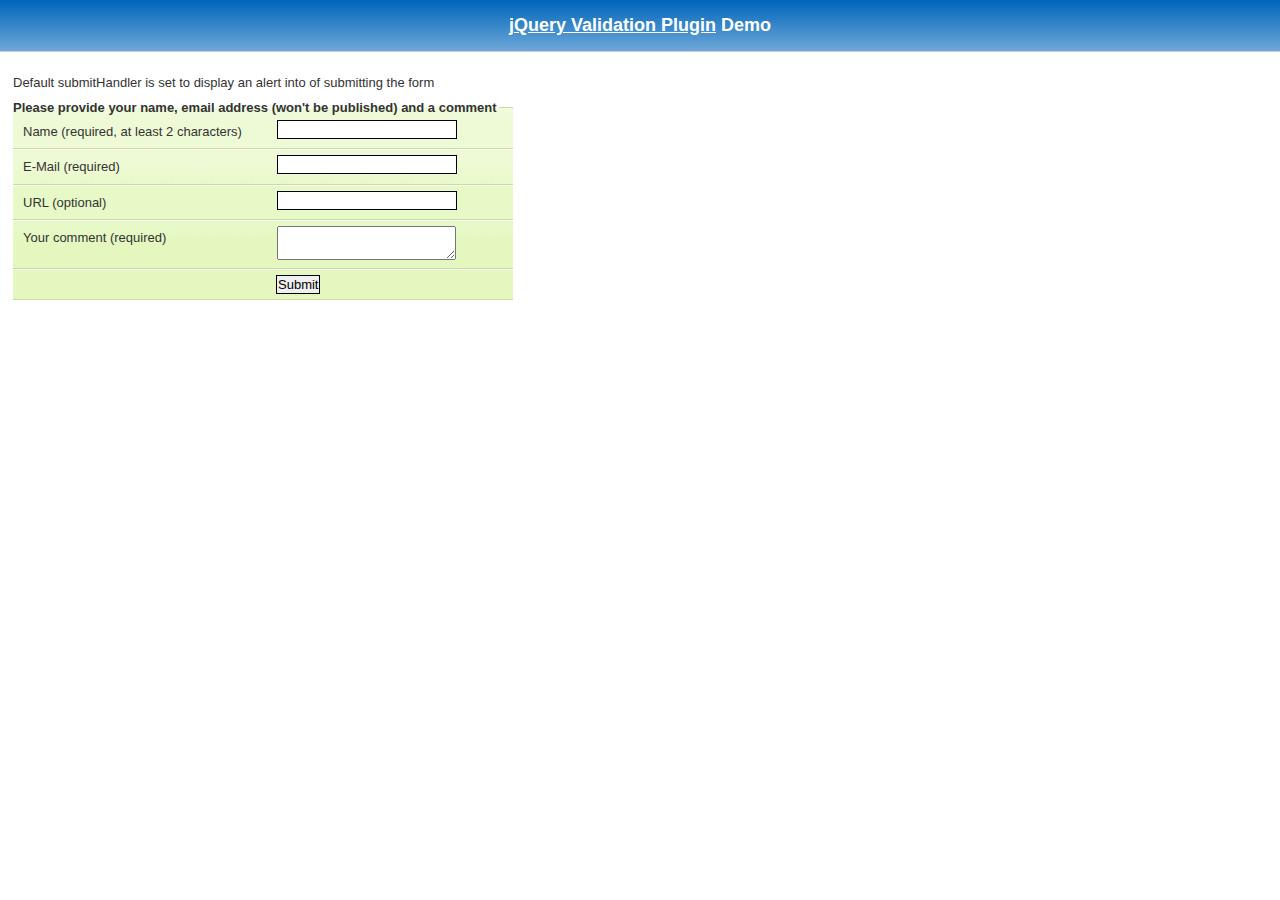
<file: jquery-validation-1.19.5/demo/requirejs/index.html>
<!DOCTYPE html>
<html lang="en">
	<head>
		<meta charset="utf-8">
		<title>jQuery validation plug-in - requirejs demo</title>

		<link rel="stylesheet" href="../css/screen.css">

		<style type="text/css">
			#commentForm { width: 500px; }
			#commentForm label { width: 250px; }
			#commentForm label.error, #commentForm input.submit { margin-left: 253px; }
		</style>
</head>
<body>

	<h1 id="banner"><a href="https://jqueryvalidation.org/">jQuery Validation Plugin</a> Demo</h1>
	<div id="main">

		<p>Default submitHandler is set to display an alert into of submitting the form</p>
		<form class="cmxform" id="commentForm" method="get" action="">
			<fieldset>
				<legend>Please provide your name, email address (won't be published) and a comment</legend>
				<p>
					<label for="cname">Name (required, at least 2 characters)</label>
					<input id="cname" name="name" minlength="2" type="text" required>
				</p>
				<p>
					<label for="cemail">E-Mail (required)</label>
					<input id="cemail" type="email" name="email" required>
				</p>
				<p>
					<label for="curl">URL (optional)</label>
					<input id="curl" type="url" name="url">
				</p>
				<p>
					<label for="ccomment">Your comment (required)</label>
					<textarea id="ccomment" name="comment" required></textarea>
				</p>
				<p>
					<input class="submit" type="submit" value="Submit">
				</p>
			</fieldset>
		</form>

		<script>
		var require = {
			paths: {
				"jquery": "../../lib/jquery-3.1.1"
			}
		};
		</script>
		<script src="../../lib/require.js" data-main="app.js"></script>
	</div>
</body>
</html>
</file>
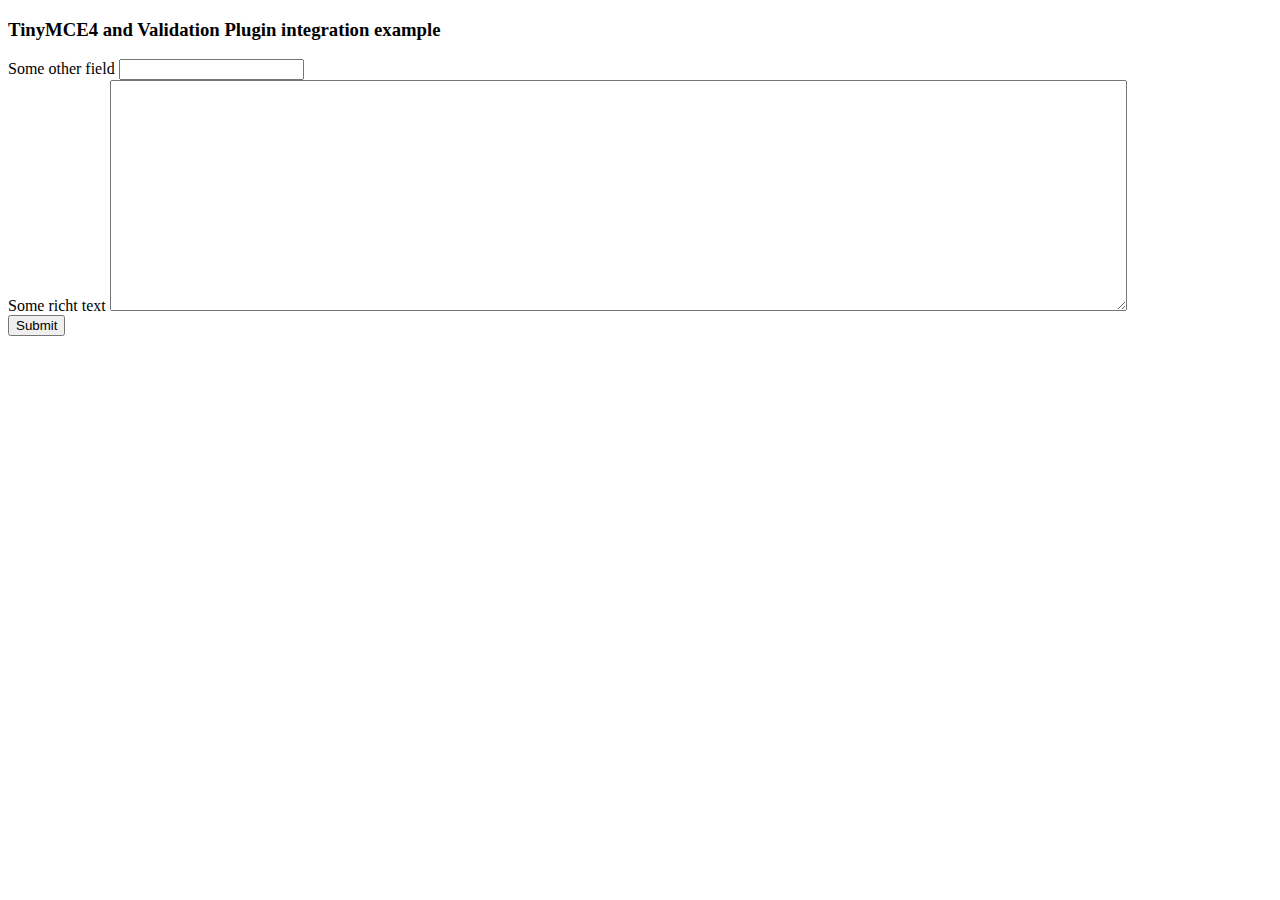
<file: jquery-validation-1.19.5/demo/tinymce4/index.html>
<!doctype html>
<html lang="en">
<head>
	<meta charset="utf-8">
	<title>jQuery Validation plugin: integration with TinyMCE</title>
	<script src="../../lib/jquery.js"></script>
	<script src="../../dist/jquery.validate.js"></script>
	<script src="//tinymce.cachefly.net/4.1/tinymce.min.js"></script>
	<script>
	tinymce.init({
		mode: "textareas",

		setup: function(editor) {
			editor.on('change', function(e) {
				tinymce.triggerSave();
				$("#" + editor.id).valid();
			});
		}

	});
	$(function() {
		var validator = $("#myform").submit(function() {
			// update underlying textarea before submit validation
			tinyMCE.triggerSave();
		}).validate({
			ignore: "",
			rules: {
				title: "required",
				content: "required"
			},
			errorPlacement: function(label, element) {
				// position error label after generated textarea
				if (element.is("textarea")) {
					label.insertAfter(element.next());
				} else {
					label.insertAfter(element)
				}
			}
		});
		validator.focusInvalid = function() {
			// put focus on tinymce on submit validation
			if (this.settings.focusInvalid) {
				try {
					var toFocus = $(this.findLastActive() || this.errorList.length && this.errorList[0].element || []);
					if (toFocus.is("textarea")) {
						tinyMCE.get(toFocus.attr("id")).focus();
					} else {
						toFocus.filter(":visible").focus();
					}
				} catch (e) {
					// ignore IE throwing errors when focusing hidden elements
				}
			}
		}
	})
	</script>
	<!-- /TinyMCE -->
</head>
<body>
<form id="myform" action="">
	<h3>TinyMCE4 and Validation Plugin integration example</h3>
	<label>Some other field</label>
	<input name="title">
	<br>
	<label>Some richt text</label>
	<textarea id="content" name="content" rows="15" cols="80" style="width: 80%"></textarea>
	<br>
	<input type="submit" name="save" value="Submit">
</form>
</body>
</html>
</file>
<file: style.css>
/*Telefonos nézet*/
* {
    box-sizing: border-box;
}

.error{
    color: #FB3A3A;
}

header {
    display: flex;
}

.fej {
    justify-content: center;
    width: 95%;
    border-collapse: collapse;
    margin: auto;
    margin-top: 30px;
}

.kep {
    flex-basis: auto;
    height: auto;
    object-fit: cover;
    max-width: 100%;
    border: 1px solid black;
    box-shadow: 5px 5px 10px black;
}

.zold {
    background-color: #008C45;
    padding: 20px;
    text-align: center;
    border-bottom-left-radius: 30px;
    border-top-left-radius: 30px;
    width: 33.33%;
}

.feher {
    text-align: center;
    font-weight: bold;
    font-size: 2vw;
    background-color: #F4F9FF;
    padding: 10px;
    width: 33.34%;
}

.piros {
    background-color: #CD212A;
    text-align: center;
    padding: 20px;
    border-bottom-right-radius: 30px;
    border-top-right-radius: 30px;
    width: 33.33%;
}

nav{
    display: flex;
    flex-direction: row;
    justify-content: center;
    align-items: center;
    flex-basis: 100%;
}

article ul {
    background-color: #FBE9E7;
}

article{
    margin-bottom: 20px;
}

ul {
    display: flex;
    flex-direction: column;
    justify-content: center;
    list-style-type: none;
    margin: 10px;
    padding: 0;
    background-color: rgb(199, 180, 128);
    flex-basis: 95%;
    border-radius: 20px;
}

li {
    display: flex;
    flex-direction: column;
    align-items: center;
    text-align: center;
}

nav a:link,
nav a:visited {
    text-decoration: none;
    color: white;
    font-weight: bold;
    padding: 15px;
}

nav a:hover {
    color: black;
    font-weight: bold;
    text-decoration: underline;
}

li#current a {
    font-size: 1.2em;
    text-decoration: underline;
    font-style: italic;
}

p#tovabb1 a,
p#tovabb2 a,
p#tovabb3 a,
p#tovabb4 a,
p#tovabb5 a,
p#tovabb6 a {
    display: flex;
    text-decoration: none;
    color: white;
    padding: 10px;
    margin: 10px;
    justify-content: center;
    border-radius: 30px;
}

p#tovabb1 a {
    background-color: #1976D2;
}

p#tovabb2 a {
    background-color: #388E3C;
}

p#tovabb3 a {
    background-color: #FFB74D;
}

p#tovabb4 a {
    background-color: #FBC02D;
}

p#tovabb5 a {
    background-color: #E57373;
}

p#tovabb6 a {
    background-color: #FF7043;
}

p#tovabb1 a:hover,
p#tovabb2 a:hover,
p#tovabb3 a:hover,
p#tovabb4 a:hover,
p#tovabb5 a:hover,
p#tovabb6 a:hover {
    color: black;
    font-weight: bold;
    text-decoration: underline;
}

.tartalom {
    display: flex;
    padding: 20px;
    color: #4E342E;
    background-color: #FFF8E1;
    border-radius: 30px;
    border: 1px solid rgb(199, 180, 128);
    flex-direction: column;
    margin: 10px 20px;
    text-align: justify;
}

.tartalom p {
    display: flex;
}

.kontener {
    display: flex;
    justify-content: center;
    align-items: center;
    flex-direction: column;
    text-align: center;
}

.udvozles {
    display: flex;
    flex-direction: column;
    background-color: #FFF3E0;
    color: #4E342E;
    padding: 20px;
    border-radius: 20px;
    text-align: center;
    margin: 20px;
    border: 1px solid lightsalmon;
}

.sport,
.quiz,
.gasztro,
.kepek,
.tori,
.nyelv {
    margin: 5px;
    border: 1px solid black;
    padding: 15px;
    border-radius: 20px;
}

.tori {
    background-color: #E3F2FD;
}

.gasztro {
    background-color: #DFFFD6;
}

.sport {
    background-color: #FFF3E0;
}

.kepek {
    background-color: #FFF9C4;
}

.quiz {
    background-color: #FFDADA;
}

.nyelv {
    background-color: #FFF9E6;
}

.cimek {
    text-align: center;
}

body {
    display: flex;
    flex-direction: column;
    min-height: 100vh;
    background-color: #FBE9E7;
    font-family: "Lora", sans-serif;
    padding: 0px;
    margin: 0px;
}

footer {
    background-color: rgb(199, 180, 128);
    display: flex;
    align-items: flex-end;
    justify-content: center;
    padding: 15px;
    margin-top: auto;
}

.timeline {
    display: flex;
    flex-direction: column;
    align-items: center;
    justify-content: center;
    margin: auto;
    background-color: #FFF8E1;
}

.alahuzott {
    text-decoration: underline;
}

.timeline li {
    color: #4E342E;
    background-color: #ddbe56;
    padding: 15px;
    width: 100%;
    margin: 5px;
    border-radius: 30px;
    font-size: 1em;
}

.slider {
    max-width: 90%;
    height: auto;
    min-width: 200px;
    margin: 0 auto;
}

.valtozo:after{
    content: "Benvenuto!";
}

.valtozo:hover:after{
    content: "Isten hozott!";
}

.slick-slide {
    margin: 0px 5px;
    height: auto;
}

.slick-slide img {
    max-width: 100%;
    height: 300px;
    object-fit: cover;
}

.slick-prev:before,
.slick-next:before {
    color: black;
}

.slick-slide {
    transition: all ease-in-out .5s;
    opacity: .2;
}

.slick-active {
    opacity: .5;
}

.slick-current {
    opacity: 1;
}

.galeriacimek{
    text-align: center;
    font-style: italic;
    color: #4E342E;
}

.rejtett{
    display: none;
}

.nyelvcim{
    text-align: center;
    font-size: 2em;
}
/*Tablet nézet*/

@media all and (min-width: 600px) {}

/*Számítógépes nézet*/

@media all and (min-width: 768px) {
    ul {
        flex-direction: row;
        justify-content: space-around;
    }

    .sport,
    .quiz,
    .gasztro,
    .kepek,
    .tori,
    .nyelv {
        flex-basis: 30%;
    }

    li {
        font-size: 1.5vw;
    }

    .kontener {
        flex-direction: row;
        flex-wrap: wrap;
    }

    .cimek {
        font-size: 1.9vw;
    }
}
</file>
<file: jquery-validation-1.19.5/demo/marketo/stylesheet.css>
:-moz-any-link :focus {
	outline: none;
}

:focus {
	-moz-outline-style: none;
	outline: none;
}

body {
	font-size: 80%;
	margin: 0;
	padding: 0;
	font-family: tahoma, geneva, sans-serif;
	background-color: #000000;
}

a {
	color: #0653AB;
	outline: 0px;
	text-decoration: none;
}

a:hover {
	outline: 0px;
	text-decoration: underline;
}

img {
	border: 0px;
}

/* s1.0 - Page Containers */
#letterbox {
	margin: 10px auto;
	width: 883px;
	background-color: #364158;
	border: 8px solid #D4D4D4;
	padding: 1px 1px 10px 1px;
}

#header-background {
	background: url(images/back_nav_blue.gif) repeat-x;
	margin: 0px auto;
	padding: 0px;
	height: 73px;
	width: 883px;
	border-top: 4px solid #CCEAFE;
	border-bottom: 4px solid #D4D4D4;
}

#page-container {
	width: 866px;
	margin: 0px auto;
	margin-top: 33px; /* pad from top menu to actions buts*/
	margin-bottom: -11px;
	padding-top: 8px;
	padding-bottom: 8px;
	background-color: #D4D4D4; /* light grey*/
	border-right: 1px solid #464646;
}

#page-content-inner {
	width: 849px;
	margin: 0px auto;
	border-top: 1px solid #9F9FA0;
	border-left: 1px solid #A2A09A;
	background-color: #F4F1E9;
	position: relative;
}

#page-content-inner #col-left {
	width: 210px;
	float: left;
	background-color: #F4F1E9;
}

#page-content-inner #col-main {
	width: 639px;
	background-color: #ffffff;
	position: absolute;
	right: 0px;
	top: 0px;
}

#footer-container {
	width: 866px;
	position: relative;
	left: 8px;
	padding: 2px 0px 10px 0px;
	background-color: #D4D4D4; /* light grey*/
}

/* s2.0 - Global navigation bar */
.nav-global-container {
	width: 880px;
	margin: 0px auto;
	position: relative;
}

* html .nav-global-container { /* ie6 fix*/
	margin-bottom: -6px;
}

.login {
	position: absolute;
	right: 20px;
	text-align: center;
}

.login a,.login a span {
	display: block;
	height: 18px;
	font-size: 11px;
	background: url(images/login-sprite.gif) right -5px no-repeat;
	text-decoration: none;
	font-weight: bold;
	padding: 5px 10px 5px 10px;
	position: relative;
}

.login a:hover {
	color: #000000;
	text-decoration: underline;
}

div.login a span {
	background-position: left -105px;
	width: 4px;
	position: absolute;
	top: 0px;
	left: 0px;
	padding: 5px 0px 5px 0px;;
}

div.login a:hover span {

}

.logo {
	float: left;
	margin: 0px 0px -5px 0px; /* neg marging for ie6 */
}

.logo img {
	border: 0px;
	margin-left: -1px;
}

.nav-global {
	float: left;
	width: 645px;
	margin: 40px 0px 0px 40px;
	background-color: transparent;
}

.nav-global ul {
	margin: 0px;
	padding: 0px;
	list-style: none;
}

.nav-global li {
	float: left;
	white-space: nowrap;
}

div.nav-global li a,div.nav-global li a span {
	background-image: url(images/tab-sprite.gif);
	background-position: right 100px;
	background-repeat: no-repeat;
	height: 32px;
	color: #666666;
	text-decoration: none;
	font: bold 16px 'trebuchet ms';
	margin-right: 15px;
	display: block;
	position: relative;
	padding: 7px 15px 0px 15px;
}

div.nav-global li a:hover {
	background-position: right 0px;
	color: #333333;
}

div.nav-global li a:hover span {
	background-position: left -100px;
	display: block !important;
}

div.nav-global li a span {
	background-position: left 150px;
	width: 4px;
	position: absolute;
	left: 0px;
	top: 0px;
	padding: 7px 0px 0px 0px;
}

body.safari div.nav-global li a span {
	display: none;
}

div.nav-global li a.on,div.nav-global li a.on:hover {
	background-position: right -55px;
	color: #FFFFFF;
}

div.nav-global li a.on span,div.nav-global li a.on:hover span {
	background-position: left -155px;
	display: block !important;
}

div.action-container {
	position: relative;
	top: -45px;
	cursor: pointer;
}

div.action-icon-container {
	position: absolute;
	top: -17px;
	left: -17px;
	z-index: 10;
	width: 100px;
	height: 100px;
	overflow: hidden;
}

div.action-icon {
	border: 0px;
	position: absolute;
	top: -0px;
	left: 0px;
}

div.action-button-container {
	height: 106px;
	width: 180px;
	overflow: hidden;
	position: absolute;
	top: 0px;
	left: 0px;
	z-index: 5;
}

img.action-icon {
	border: 0px;
	position: absolute;
	top: 0px;
	left: 0px;
	z-index: 0
}

div.action-text {
	z-index: 20;
	color: #FFFFFF;
	position: absolute;
	left: 40px;
	top: 12px;
	font: 14px tahoma, geneva;
	padding-top: 30px;
}

div.bigbuttons {
	top: -20px;
}

div.action-header {
	z-index: 21;
	position: absolute;
	left: 40px;
	top: 10px;
}

div.action-header b {
	font: bold 17px tahoma, geneva;
	display: block;
	margin-bottom: 10px;
	color: #0b2c89;
	position: absolute;
	top: 0px;
	left: 0px;
	width: 130px;
}

div.action-header b.shadow {
	top: 1px;
	left: 1px;
	color: #d5d5d5;
}

img.action-button {
	position: relative;
}

div.hover img.action-button {
	top: -131px;
}

div.on img.action-button {
	top: -261px;
}

/* s3.0 - top of content Action Buttons */
.action-buttons {
	width: 100%; /* ie6 requires */
}

.action-buttons ul {
	position: relative;
	padding: 0px;
}

.action-buttons li {
	position: relative; /* ie6 fix */
	float: left;
	list-style: none;
	text-align: center;
	line-height: 16px;
	margin: -61px 0px 0px 0px;
}

.action-home li {
	margin: -49px 0px 0px 0px;
}

.action-buttons  a {
	display: block;
	height: 110px;
	width: 175px;
	padding: 14px 0px 0px 25px;
	text-decoration: none;
	font-size: 12px;
	font-weight: bold;
	color: #ffffff;
}

.action-buttons li span {
	color: #053880;
	line-height: 47px;
	font-size: 17px;
}

div.action-bottom {
	margin: 15px 0px 10px 0px;
	float: left;
}

div.action-bottom a {
	height: 61px;
	width: 178px;
	border: 0px;
	background: url(images/action-bottom.gif) no-repeat 0px 0px;
	color: #0b2c89;
	float: left;
	position: relative;
	font: bold 17px tahoma, geneva;
	text-decoration: none;
	margin-right: 10px;
}

div.action-bottom a span {
	position: absolute;
	top: 15px;
	left: 40px;
}

div.action-bottom a span.shadow {
	top: 16px;
	left: 41px;
	color: #d4d4d4;
}

.line-grey {
	background: url(images/line-grey.gif) 0 0 repeat-x;
	height: 2px;
	margin: 8px 25px 20px 0;
}

/* s4.0 - Home Hero Area */
.hero-background {
	position: relative;
	width: 880px;
	background: url(images/back_home-hero.jpg) 10px 0px no-repeat;
	height: 211px;
	margin: -20px 0px 45px 0px;
}

.hero-text {
	float: right;
	width: 626px;
	margin-top: 26px;
}

.hero-text a { /* Sign Up Now Button */
	padding: 5px 32px 0px 0px;
	float: right;
}

.hero-text h1 {
	font-size: 2.3em;
	line-height: 1.2em;
	color: #333333;
	font-family: Trebuchet MS;
	margin: 12px 0px 10px 10px;
}

.hero-text h2 {
	margin: 0px;
	font-weight: normal;
	font-size: 1.35em;
	margin: 5px 0px 13px 10px
}

/* s4.1 - Home Left Header tab */
.col-left-header-tab {
	position: relative; /* ie6 fix */
	background: url(images/tab_green.gif) 0 0 no-repeat;
	height: 30px;
	width: 166px;
	text-align: center;
	color: #ffffff;
	font: 20px 'trebuchet ms';
	padding-top: 2px;
	margin-top: -41px;
	margin-left: 20px;
	line-height: 29px;
	margin-bottom: 8px;
	display: block;
}

.col-left-header-tab a {
	color: #FFFFFF;
}

.callout-green {
	background: url(images/back_green-fade.gif) 0 0 repeat-x;
	font-size: 1.2em;
	padding: 10px 15px 20px 13px;
	color: #303B52;
	line-height: 1.4em;
}

/* s4.2 - Home Left Quote */
.callout-tan {
	color: #666666;
}

.callout-tan h1 {
	background: #F4F1E9 url(images/back_tan-fade.gif) 0 0 repeat-y;
	font-size: 1.1em;
	text-align: center;
	margin: 0px;
	padding: 11px 5px 11px 2px;
	color: #333333;
}

.callout-tan p {
	margin: 0px;
	margin-top: 5px;
	line-height: 1.4em;
	padding: 5px 10px 7px 13px;
}

.callout-tan p img {
	float: left;
	margin: 5px 10px 5px 0px;
}

.callout-tan div {
	text-align: left;
	padding: 5px 10px 7px 0px;
	font-weight: bold;
}

/* s4.3 - purple home boxes */
.box-purple {
	background: #C6C8E3 url(images/back_home-icons.png) 0px 0px repeat-x;
	border-left: 1px solid #ffffff;
	color: #333333;
	width: 581px;
	padding: 10px 15px 20px 15px;
}

div.box-purple a {

}

.box-purple h1 {
	font-size: 1.5em;
	margin: 10px 0px -15px 0px;
}

.box-purple li {
	margin: 0px 0px 0px -23px;
	line-height: 1.6em;
	font-size: 1em;
}

.box-purple  div {
	padding: 0px 0px 0px 110px;
}

.icon-text01 {
	background-image: url(images/icon_search-engine-market.png);
	background-repeat: no-repeat;
}

* html .icon-text01 {
	width: 460px; /* must have a width or heigh tag for ie6*/
	background-image: none;
	filter: progid : DXImageTransform . Microsoft .
		AlphaImageLoader(src = "images/icon_search-engine-market.png",
		sizingMethod = "crop");
}

.icon-text02 {
	background: url(images/icon_landing-pages.png) 0 0 no-repeat;
}

* html .icon-text02 {
	width: 460px; /* must have a width or heigh tag for ie6*/
	background-image: none;
	filter: progid : DXImageTransform . Microsoft .
		AlphaImageLoader(src = "images/icon_landing-pages.png", sizingMethod =
		"crop");
}

.icon-text03 {
	background: url(images/icon_salesforce.png) 0 0 no-repeat;
}

* html .icon-text03 {
	width: 460px; /* must have a width or heigh tag for ie6*/
	background-image: none;
	filter: progid : DXImageTransform . Microsoft .
		AlphaImageLoader(src = "images/icon_salesforce.png", sizingMethod =
		"crop");
}

/* s4.4 - news home boxes */
.callout-news {
	color: #555555;
	float: left;
	width: 49%;
	margin: 10px 1px 0px 0px;
	padding-bottom: 20px;
	text-align: left;
}

.line-news-r {
	border-right: 1px solid #D4D4D4;
}

.callout-news h1 {
	background-color: #EEEEEE;
	font-size: 1.2em;
	margin: 0px;
	padding: 11px 5px 11px 15px;
	color: #333333;
}

.callout-news p {
	margin: 10px 0px 0px 10px;
	padding: 0px 10px 7px 20px;
	background: url(images/news.gif) no-repeat left 1px;
}

.callout-news p a {

}

.callout-news ul {
	list-style-type: none;
	padding: 0;
	margin: 10px 0 0 10px;
}

.callout-news li {
	background: url(images/icon_news.gif) no-repeat left 2px;
	padding: 0px 5px 5px 20px;
}

.callout-news li a {
	display: block;
	margin-bottom: 5px;
}

.callout-news div {
	text-align: right;
}

#scrollup {
	position: relative;
	overflow: hidden;
	height: 440px;
	width: 200px
}

.headline {
	position: absolute;
	top: 600px;
	left: 5px;
	height: 585px;
	width: 190px;
	font: normal 12px tahoma, geneva !important;
}

div.more {
	margin: 5px 0px 0px 0px;
	padding: 0px 10px 0px 0px;
	letter-spacing: inherit;
}

div.more a {
	background: transparent url(images/arrow_r-blue.gif) no-repeat right 2px
		;
	font-weight: bold;
	padding: 0px 20px 0px 0px;
	font-weight: bold;
	text-decoration: none;
}

div.more a:hover {
	text-decoration: underline;
}

/* sX.0 - Left Nav */
.nav-left-back {
	background: url(images/back_nav_side.gif) 0 0 repeat-x;
}

div.empty {
	background: #F1F0E5 url(images/back_green-fade.gif) 0 0 repeat-x;
}

div.empty div.callout-green {

}

.nav-left {
	padding-top: 12px;
	/*background: url(images/logo_marketo_square.gif) 0 0 no-repeat;*/
	width: 210px;
}

.nav-left ul {
	margin: 0px;
	padding: 0px;
	list-style: none;
}

.nav-left li a {
	display: block;
	height: 24px;
	text-decoration: none;
	font-size: 12px;
	font-weight: bold;
	color: #ffffff;
	border-top: 1px solid #B3D38D;
	border-bottom: 1px solid #7CA84E;
	border-left: 1px solid #97B973;
	padding: 6px 0px 0px 20px;
}

.nav-left a:hover,.nav-left a.active:hover,#nav-left-sub a:hover {
	color: #4C6F28;
	background-color: #F4F1E9;
}

.nav-left a.open {
	background-image: url(images/arrow_d-green.gif);
	background-repeat: no-repeat;
	background-position: 6px 11px;
}

.nav-left-header-tab {
	position: relative; /* ie6 fix */
	background: url(images/tab_green.gif) 0 0 no-repeat;
	height: 32px;
	width: 166px;
	text-align: center;
	color: #ffffff;
	margin: -41px 0px 0px 22px;
	line-height: 22px;
	margin-bottom: 8px;
	display: block;
}

div.empty div.nav-left-header-tab {
	background: url(images/tab_green2.gif) 0 0 no-repeat;
}

.nav-left a.active {
	/* background: url(images/arrow_d-green.gif) 5px 10px no-repeat; */
	display: block;
	height: 24px;
	text-decoration: none;
	font-size: 12px;
	font-weight: bold;
	background-color: #F4F1E9;
	color: #4C6F28;
	border-top: 1px solid #D1E5BB;
	border-bottom: 1px solid #B0CB95;
	border-left: 1px solid #DADADA;
	padding: 6px 0px 0px 20px;
}

#nav-left-sub a {
	display: block;
	height: 24px;
	text-decoration: none;
	font-size: 12px;
	font-weight: bold;
	background-color: #D6E8C4;
	color: #4C6F28;
	border-top: 1px solid #D6E8C4;
	border-bottom: 1px solid #B0CB95;
	border-left: 1px solid #97B973;
	border-right: 1px solid #8DBE5A;
	padding: 6px 0px 0px 30px;
}

* html #nav-left-sub { /* ie6 fix */
	margin-top: -1px;
}

*+html #nav-left-sub { /* ie7 fix */
	margin-top: -1px;
}

#nav-left-sub a.active-page {
	display: block;
	height: 24px;
	text-decoration: none;
	font-size: 12px;
	font-weight: bold;
	background-color: #ffffff;
	color: #666666;
	border-top: 0px solid #7CA84E;
	border-bottom: 1px solid #B0CB95;
	border-left: 1px solid #97B973;
	border-right: 0px solid #8DBE5A;
	padding: 6px 0px 0px 30px;
	cursor: default; /* turns off hand icon for link */
}

/* sX.0 -  Main Content */
.main-content {
	color: #666666;
	position: absolute;
	right: 20px;
	padding-top: 20px;
	width: 585px;
	padding-bottom: 20px;
}

div.main-content div.main-content {

}

.main-content h1 {
	color: #5890D1;
	font-size: 1.9em;
	font-family: Trebuchet MS;
	border-bottom: 1px solid #cccccc;
	margin: 0px 10px 0px 0px;
}

.main-content h2 {
	color: #666666;
	font-size: 1.3em;
	font-weight: normal;
	margin: 10px 10px 5px 0px;
}

.main-content p {
	margin: 10px 10px 10px 0px;
	line-height: 1.55em;
}

/* sX.1 -  Main Content Sub Styles */
.sub-grey {
	border-top: 1px solid #D4D4D4;
	border-bottom: 1px solid #D4D4D4;
	background-color: #F4F4F4;
	margin: 10px 10px 0px 0px;
	padding: 0px 10px 20px 15px;
}

.sub-white {
	margin: 10px 10px 0px 0px;
	padding: 0px 10px 20px 15px;
}

img.screen-grab-r {
	margin-right: -8px;
	text-align: right;
	padding: 0px 0px 0px 10px;
}

div.main-content a.screenshot {
	float: right;
	padding: 10px 10px 0px 0px
}

.content-foot {
	border-top: 1px solid #D4D4D4;
	font-size: .9em;
	line-height: 1.45em;
	margin: 10px 20px 0px 0px;
	padding: 10px 10px 30px 0px;
}

div.main-content ul {
	position: relative;
	left: -25px;
}

div.main-content li {
	margin-bottom: 5px;
	list-style-type: disc
}

div.main-content li a {
	color: #6A6CB0;
}

/* sX.0 - Footer */
div.footer {
	color: #666666;
	font-size: .85em;
	font-weight: normal;
	height: 18px;
	margin: 0px auto;
	font-family: Tahoma, Geneva, sans-serif;
	margin-top: 10px;
}

.footer ul {
	list-style-type: none;
}

.footer li {
	float: left;
	border-right: 1px solid #666666;
	padding: 0px 7px 0px 7px;
	margin-top: 3px;
}

.footer a {
	color: #666666;
	text-decoration: none;
}

.footer a:hover {
	color: #0653AB;
	text-decoration: none;
}

.footer li.line-off {
	border-right: 0px solid #ffffff;
}

div.footer strong {
	font-weight: normal;
}

/* sX.0 - General Colors */
.line-grey,.line-grey-tier {
	border-top: 1px solid #A3A3A2;
}

.line-grey-tier {
	padding-bottom: 25px;
}

.bottom {
	height: 10px;
}

div.p10bottom {
	padding-bottom: 10px;
}

.clear {
	clear: both;
}

table.grid {
	background: #EEEEEE;
}

table.grid th {
	background-color: #F4F4F4;
}

table.grid td {
	background-color: #FFFFFF;
}

div.buttonSubmit {
	position: relative;
}

div.buttonSubmit input,div.buttonSubmit span {
	height: 36px;
	position: relative;
	background-image: url(images/button-submit.gif);
	background-repeat: no-repeat;
	background-position: right 0px;
	float: left;
	color: #FFFFFF;
	font-weight: bold;
	padding: 0px 15px 2px 15px;
	margin: 20px 0px 20px 0px;
	border: 0px;
	cursor: pointer;
	z-index: 5;
}

div.buttonSubmit input {
	width: auto;
}

div.buttonSubmit span {
	width: 4px;
	position: absolute;
	left: 0px;
	top: 0px;
	background-position: left -36px;
	padding: 0px 0px 0px 0px;
	z-index: 10;
}

body.safari div.buttonSubmit span {
	display: none
}

div.buttonSubmitHover input {
	background-position: right -72px;
}

div.buttonSubmitHover span {
	background-position: left -108px;
}

a.demoLink {
	padding: 1px 10px 0px 17px;
	height: 24px;
	background: url(images/bullet_triangle_blue.gif) no-repeat 0px 4px;
	display: block;
	float: left;
}

div.callout-tan a {
	background: none;
	color: #0653AB;
	margin: auto;
	display: block;
}

div.callout-tan a:hover {
	background: none;
	color: #0653AB;
}

label.error {
	display: block;
	color: red;
	font-style: italic;
	font-weight: normal;
}

input.error {
	border: 2px solid red;
}

p.demoBlock {
	border-bottom: 1px solid #DDDDDD;
	padding-bottom: 10px;
}

div.left-nav-callout {
	height: 200px;
	width: 190px;
	top: 55px;
	left: 5px;
	position: relative;
	padding-left: 9px;
	padding-top: 13px;
}

div.left-nav-callout img.png {
	position: absolute;
	z-index: 0;
	top: 0px;
	left: 0px;
}

div.left-nav-callout h6 {
	font: bold 14px tahoma, geneva;
	color: #333333;
	height: 36px;
	padding-left: 5px;
	margin: 0px;
	position: relative;
	z-index: 10;
}

div.left-nav-callout a {
	background: url(images/monitor24.gif) no-repeat 0px center;
	padding: 5px 0px 5px 30px;
	display: block;
	font: bold 12px tahoma, geneva;
	color: #336699;
	margin-bottom: 5px;
	position: relative;
	z-index: 10;
	width: 140px;
}

form table td {
	padding: 5px;
}

form table input {
	width: 200px;
	padding: 3px;
	margin: 0px;
}

textarea {
	width: 400px
}

td.label {
	width: 150px;
}

tr.required td.label {
	font-weight: bold;
	background: url(/images/forms/backRequiredGray.gif) no-repeat right
		center;
}

div.subTableDiv {
	width: 500px;
}

div.subTableDiv td.label {
	width: 135px;
}

ul#homeBlog li div.description {
	display: none;
}

td.field input.error, td.field select.error, tr.errorRow td.field input,tr.errorRow td.field select {
	border: 2px solid red;
	background-color: #FFFFD5;
	margin: 0px;
	color: red;
}

tr td.field div.formError {
	display: none;
	color: #FF0000;
}

tr.errorRow td.field div.formError {
	display: block;
	font-weight: normal;
}

div.error {
	color: red;
}

div.error a {
	color: #336699;
	font-size: 12px;
	text-decoration: underline
}

div.tooltip {
	position: absolute;
	left: 30px;
	bottom: 0px;
	display: none; /* in case javascript is disabled */
	width: 170px;
	background-color: #F4F1E9;
	z-index: 100;
	padding: 10px;
	border: 1px solid #CCCCCC;
}

div.offerbox {
	width: 125px;
	float: left;
	position: relative;
}

div.offerbox h3 {
	font: bold 17px tahoma, geneva;
	color: #333333;
	height: 55px;
	margin: 0px auto;
	text-align: center;
}

div.offerbox h4 {
	height: 100px;
	font: normal 13px tahoma, geneva;
	margin: 0px;
}

div.offerbox h5 {
	font: bold 14px tahoma, geneva;
	margin: 0px;
	height: 55px;
}

div.offerbox h5 small {
	float: left;
	font-weight: normal;
	font-size: 10px;
}

div.offerbox div.learnmore {
	padding-left: 25px;
}

div#marketoEditions {
	background: url(images/buynowBack.gif) no-repeat;
	width: 584px;
	height: 376px;
	float: left;
	position: relative;
	margin-bottom: 10px;
}

div.offerHeader {
	background: #0D8BBD;
	position: absolute;
	top: 20px;
	width: 266px;
	height: 34px;
	border: 1px solid #e1e4e2;
}

div.offerHeader span {
	font: 20px 'trebuchet ms';
	color: #FFFFFF;
	position: absolute;
	left: 0px;
	top: 0px;
}

div.offerHeader span.shadow {
	font: 20px 'trebuchet ms';
	color: #333333;
	position: absolute;
}

div.offerbox div.buttonSubmit {
	margin: 5px 0px 0px 10px;
}

div.footerAddress {
	position: absolute;
	bottom: 30px;
	left: 20px;
	color: #666666;
	font-size: 11px;
	display: none;
}
</file>
<file: jquery-validation-1.19.5/demo/milk/milk.css>
/* GENERAL ELEMENTS */

* { margin: 0; padding: 0; }

body, input, select, textarea { font-family: verdana, arial, helvetica, sans-serif; font-size: 11px; }
body { color: #333;  background-color: #fff; text-align: center; }

a:link { color:#0060BF; text-decoration: underline; }
a:visited { color:#0060BF; text-decoration: underline; }
a:active { color:#0060BF; text-decoration: underline; }
a:hover { color:#000000; text-decoration: underline; }
	
h1, h2, h3, h4, h5, h6 { font-family: "Lucida Grande", "Lucida Sans Unicode", geneva, verdana, arial, helvetica, sans-serif; font-weight: bold; color: #666; }
h1 { font-size: 1.8em; margin: 0em 0em 0.6em 0em; color: #EC5800; }
h2 { font-size: 1.5em; margin: 1.2em 0em 0.4em 0em; }
h3 { font-size: 1.4em; margin: 1.2em 0em 0.4em 0em; color: #EC5800; }
h4 { font-size: 1.2em; margin: 1.2em 0em 0.4em 0em; }
h5 { font-size: 1.0em; margin: 1.2em 0em 0.4em 0em; }
h6 { font-size: 0.8em; margin: 1.2em 0em 0.4em 0em; }

img { border: 0px; }

p { font-size: 1.0em; line-height: 1.3em; margin: 1.2em 0em 1.2em 0em; }
li > p { margin-top: 0.2em; }
pre { font-family: monospace; font-size: 1.0em; }
strong, b { font-weight: bold; }

/* PAGE ELEMENTS */

/* Content */

#content { margin: 0em auto; width: 765px; padding: 10px 0 10px 0; text-align: left; /* Win IE5 */ }
.content { margin-left: 4.5em; margin-right: 4.5em; }
.content ol, .content ul, .content li { font-size: 1.0em; line-height: 1.3em; margin: 0.2em 0 0.1em 1.5em; }
.content ol.terms li { margin-bottom: 1em; }

/* Header */

#header { padding-bottom: 10em; }
#headerlogo { float: left; }
#headerlogo img { width: 188px; height: 83px;  }
#headernav { float: right; }

label { font-weight: bold; }
#reminders label { font-weight: normal; }

table.tabbedtable { padding-left: 3em; }
table.tabbedtable td { padding-bottom: 5px; }
table.tabbedtable label { text-align: right; padding-right: 9px; }
.hiddenlabel { visibility: hidden; }
.largelink { border: 1px solid #cacaca; padding: 10px; background-color: #E8EEF7; font-size: 1.2em; font-weight: bold; }
.largelinkwrap { padding-top: 10px; padding-bottom: 10px; }



#signuptab {
  float:left;
  width:100%;
  background:#fff url("bg.gif") repeat-x bottom;
  font-size: 1.0em;
  line-height: normal;
}
#signuptab ul {
  margin:0;
  padding: 0px 10px 0px 10px;
  list-style:none;
}
#signuptab li {
  float:left;
  background:url("left_white.png") no-repeat left top;
  margin:0;
  padding:0 3px 0 9px;
  border-bottom:1px solid #CACACA;
}
#signuptab a {
  float:left;
  display:block;
  width:.1em;
  background:url("right_white.png") no-repeat right top;
  padding:2px 15px 0px 6px;
  text-decoration:none;
  font-weight:bold;
  color:#fff;
  white-space: nowrap;
}
#signuptab > ul a {width:auto;}
/* Commented Backslash Hack hides rule from IE5-Mac \*/
#signuptab a {float:none;}
/* End IE5-Mac hack */
#signuptab a:hover {
  color:#333;
}
#signuptab #signupcurrent {
  background-position:0 -150px;
  border-width:0;
}
#signuptab #signupcurrent a {
  background-position:100% -150px;
  padding-bottom:1px;
  color:#000;
}
#signuptab li:hover, #signuptab li:hover a {
  background-position:0% -150px;
  color:#000;
}
#signuptab li:hover a {
  background-position:100% -150px;
}

/* Signup box */

#signupbox {
  width: 100%;
  text-align: center;
  margin: 0em auto;
}

#signupwrap {
  border: 1px solid #CACACA;
  border-top: 0;
  text-align: left;
  padding: 35px 10px 20px 30px;
  clear: both;
}

/* Unsupported browsers */

.orange_rbcontent { padding: 0.4em; }
.orange_rbroundbox { width: 100%; }

#unsupported {
  font-weight: bold;
  text-align: left;
}

/*#content {
  padding-top: 15px;
}*/

/* Signup form */

#signupform table {
  border-spacing: 0px;
  border-collapse: collapse;
  empty-cells: show;
}

#signupform .label {
  padding-top: 2px;
  padding-right: 8px;
  vertical-align: top;
  text-align: right;
  width: 125px;
  white-space: nowrap;
}

#signupform .field {
  padding-bottom: 10px;
  white-space: nowrap;
}

#signupform .status {
  padding-top: 2px;
  padding-left: 8px;
  vertical-align: top;
  width: 246px;
  white-space: nowrap;
}

#signupform .textfield {
  width: 150px;
}

#signupform label.error {
  background:url("../images/unchecked.gif") no-repeat 0px 0px;
  padding-left: 16px;
  padding-bottom: 2px;
  font-weight: bold;
  color: #EA5200;
}

#signupform label.checked {
  background:url("../images/checked.gif") no-repeat 0px 0px;
}

#signupform .success_msg {
  font-weight: bold;
  color: #0060BF;
  margin-left: 19px;
}

#signupform #dateformatStatus, #signupform #termsStatus {
  margin-left: 6px;
}

#signupform #dateformat_eu {
 vertical-align: middle;
}

#signupform #ldateformat_eu {
  font-weight: normal;
  vertical-align: middle;
}

#signupform #dateformat_am {
  vertical-align: middle;
}

#signupform #ldateformat_am {
  font-weight: normal;
  vertical-align: middle;
}

#signupform #termswrap {
  float: left;
}

#signupform #terms {
  vertical-align: middle;
  float: left;
  display: block;
  margin-right: 5px;
}

#signupform #lterms {
  font-weight: normal;
  vertical-align: middle;
  float: left;
  display: block;
  width: 350px;
  white-space: normal;
}

#signupform #lsignupsubmit {
  visibility: hidden;
}
</file>
<file: jquery-validation-1.19.5/demo/css/screen.css>
/**********************************

Use: Main Screen Import

***********************************/

@import "reset.css";
@import "core.css";

@import "cmxformTemplate.css";
@import "cmxform.css";
</file>
